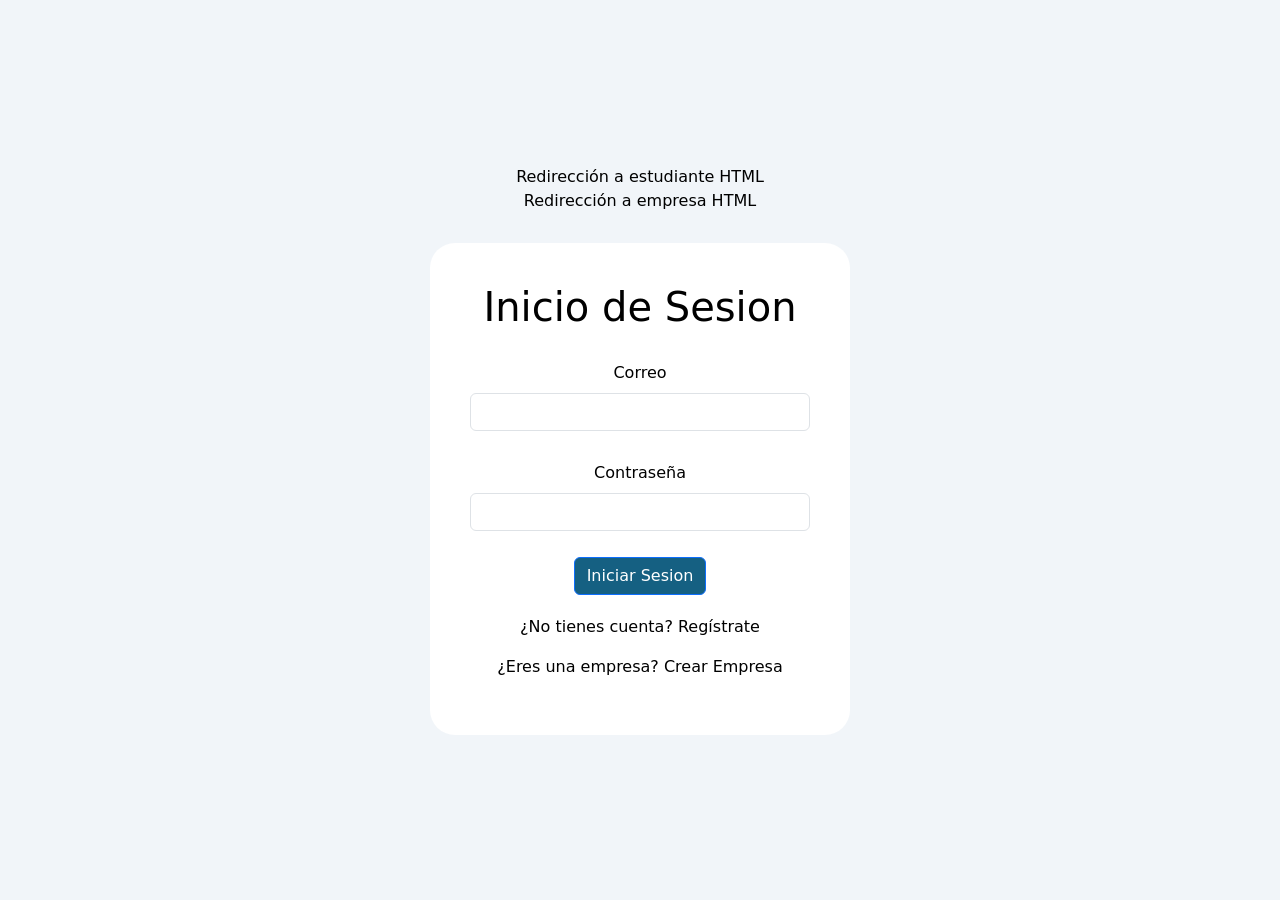
<file: Avance3/src/main/resources/static/index.html>
<!DOCTYPE html>
<html lang="en">

<head>
    <meta charset="UTF-8">
    <meta name="viewport" content="width=device-width, initial-scale=1.0">
    <title>Inicio de Sesion</title>
    <link href="https://cdn.jsdelivr.net/npm/bootstrap@5.3.8/dist/css/bootstrap.min.css" rel="stylesheet"
        integrity="sha384-sRIl4kxILFvY47J16cr9ZwB07vP4J8+LH7qKQnuqkuIAvNWLzeN8tE5YBujZqJLB" crossorigin="anonymous">
    <link rel="stylesheet" href="vista/inicio_sesion.css">
    <link rel="icon" href="img/logo_empleate.jpg">
</head>

<body>
    <a href="estudiante.html">Redirección a estudiante HTML</a>
    <a href="panelGeneralEmp.html">Redirección a empresa HTML</a>
    <div class="cuadro_inicio_sesion">
        <h1>Inicio de Sesion</h1>
        <form>
            <div class="mb-3">
                <label for="exampleInputEmail1" class="form-label">Correo</label>
                <input type="email" class="form-control" id="exampleInputEmail1" aria-describedby="emailHelp">
            </div>
            <div class="mb-3">
                <label for="exampleInputPassword1" class="form-label">Contraseña</label>
                <input type="password" class="form-control" id="exampleInputPassword1">
            </div>
            <button type="button" class="btn btn-primary" onclick="inicio_sesion()">Iniciar Sesion</button>
            <p class="error" id="error"></p>
            <p>¿No tienes cuenta? <a href="registro_estudiante.html">Regístrate</a></p>
            <p>¿Eres una empresa? <a href="registro_empresa.html">Crear Empresa</a></p>
        </form>
    </div>

    <script src="controlador/inicio_sesion.js"></script>
    <script src="https://cdn.jsdelivr.net/npm/bootstrap@5.3.8/dist/js/bootstrap.bundle.min.js"
        integrity="sha384-FKyoEForCGlyvwx9Hj09JcYn3nv7wiPVlz7YYwJrWVcXK/BmnVDxM+D2scQbITxI"
        crossorigin="anonymous"></script>
</body>

</html>
</file>
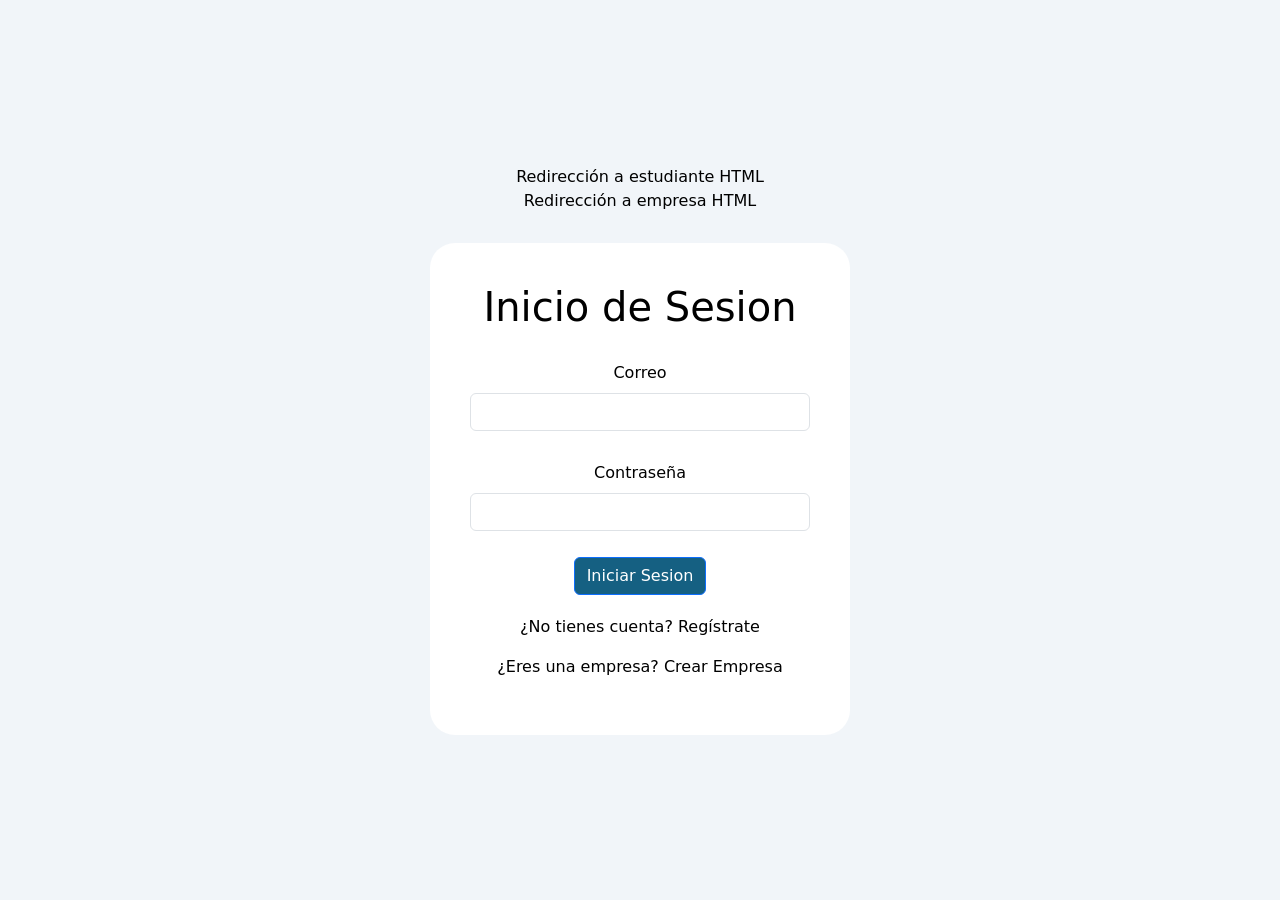
<file: Avance3/src/main/resources/static/buscar_trabajo.html>
<!DOCTYPE html>
<html lang="es">

<head>
    <meta charset="UTF-8">
    <meta name="viewport" content="width=device-width, initial-scale=1.0">
    <title>Buscar trabajo</title>
    <link href="https://cdn.jsdelivr.net/npm/bootstrap@5.3.8/dist/css/bootstrap.min.css" rel="stylesheet"
        integrity="sha384-sRIl4kxILFvY47J16cr9ZwB07vP4J8+LH7qKQnuqkuIAvNWLzeN8tE5YBujZqJLB" crossorigin="anonymous">
    <link rel="icon" href="img/logo_empleate.jpg">
    <link rel="stylesheet" href="vista/nav.css">
    <link rel="stylesheet" href="vista/buscar_trabajo.css">
</head>

<body>

    <nav class="navbar navbar-expand-lg bg-body-tertiary">
        <div class="container-fluid">
            <img class="logo_empleate" src="img/logo_empleate.jpg">
            <a class="navbar-brand">Empleate</a>
            <button class="navbar-toggler" type="button" data-bs-toggle="collapse"
                data-bs-target="#navbarSupportedContent" aria-controls="navbarSupportedContent" aria-expanded="false"
                aria-label="Toggle navigation">
                <span class="navbar-toggler-icon"></span>
            </button>
            <div class="collapse navbar-collapse" id="navbarSupportedContent">
                <ul class="navbar-nav me-auto mb-2 mb-lg-0">
                    <li class="nav-item">
                        <a class="nav-link active" aria-current="page" href="estudiante.html">Tu Pagina</a>
                    </li>
                    <li class="nav-item">
                        <a class="nav-link active" href="buscar_trabajo.html">Buscar Trabajo</a>
                    </li>
                    <li class="nav-item">
                        <a class="nav-link active" href="configurar_perfil.html">Configuración de perfil</a>
                    </li>
                    <li class="nav-item">
                        <a class="nav-link active" href="titulos_experiencia.html">Títulos y experiencia</a>
                    </li>
                    <li class="nav-item">
                        <a class="nav-link active" href="postulaciones.html">Mis postulaciones</a>
                    </li>
                </ul>
                <div class="d-flex gap-3">

                    <!-- Botón Notificación -->
                    <button type="button" class="btn btn-primary" data-bs-toggle="modal"
                        data-bs-target="#modalNotificaciones">
                        Notificación
                    </button>

                    <!-- Modal Notificación -->
                    <div class="modal fade" id="modalNotificaciones" tabindex="-1"
                        aria-labelledby="modalNotificacionesLabel" aria-hidden="true">
                        <div class="modal-dialog">
                            <div class="modal-content">
                                <div class="modal-header">
                                    <h1 class="modal-title fs-5" id="modalNotificacionesLabel">Notificaciones</h1>
                                    <button type="button" class="btn-close" data-bs-dismiss="modal"
                                        aria-label="Close"></button>
                                </div>
                                <div class="modal-body">
                                    <img class="noti_perfil" src="img/alerta_roja.png">
                                    <p class="noti_msg">Emergencia</p>
                                </div>
                                <div class="modal-body">
                                    <img class="noti_perfil" src="img/alerta_amarilla.jpg">
                                    <p class="noti_msg">Alerta</p>
                                </div>
                                <div class="modal-body">
                                    <img class="noti_perfil" src="img/alerta_verde.png">
                                    <p class="noti_msg">Pasaste de fase en tu postulación de panadero nuclear</p>
                                </div>
                                <div class="modal-footer">
                                    <button type="button" class="btn btn-secondary"
                                        data-bs-dismiss="modal">Close</button>
                                </div>
                            </div>
                        </div>
                    </div>

                    <!-- Botón Mensajes -->
                    <button type="button" class="btn btn-primary" data-bs-toggle="modal"
                        data-bs-target="#modalMensajes">
                        Mensajes
                    </button>

                    <!-- Modal Mensajes -->
                    <div class="modal fade" id="modalMensajes" tabindex="-1" aria-labelledby="modalMensajesLabel"
                        aria-hidden="true">
                        <div class="modal-dialog">
                            <div class="modal-content">
                                <div class="modal-header">
                                    <h1 class="modal-title fs-5" id="modalMensajesLabel">Mensajes</h1>
                                    <button type="button" class="btn-close" data-bs-dismiss="modal"
                                        aria-label="Close"></button>
                                </div>
                                <div class="modal-body">
                                    <img class="noti_perfil rounded-circle" src="img/notiper1.jpg">
                                    <p class="noti_msg">Pepito te envio una imagen</p>
                                </div>
                                <div class="modal-body">
                                    <img class="noti_perfil rounded-circle" src="img/notiper2.png">
                                    <p class="noti_msg">Mbappe te envio una imagen</p>
                                </div>
                                <div class="modal-body">
                                    <img class="noti_perfil rounded-circle" src="img/notiper3.png">
                                    <p class="noti_msg">Fufu te envio una imagen</p>
                                </div>
                                <div class="modal-footer">
                                    <button type="button" class="btn btn-secondary"
                                        data-bs-dismiss="modal">Close</button>
                                </div>
                            </div>
                        </div>
                    </div>

                    <!-- Botón Cerrar sesión -->
                    <button type="button" class="btn btn-outline-light" id="btnCerrarSesion">Cerrar sesión</button>

                </div>
            </div>
        </div>
    </nav>

    <div class="container-xl contenedor-busqueda">
        <div class="row g-4">

            <!-- Filtros -->
            <aside class="col-12 col-lg-3">
                <div class="tarjeta filtros">
                    <div class="d-flex justify-content-between align-items-center mb-3">
                        <h2 class="titulo-filtros mb-0">Filtros</h2>
                        <button type="button" class="btn btn-link btn-sm p-0" id="btnLimpiar">Limpiar</button>
                    </div>

                    <div class="mb-3">
                        <label for="filtroEmpresa" class="form-label">Empresa</label>
                        <select class="form-select" id="filtroEmpresa">
                            <option value="">Todas</option>
                        </select>
                    </div>

                    <div class="mb-3">
                        <label for="filtroEstado" class="form-label">Estado de la oferta</label>
                        <select class="form-select" id="filtroEstado">
                            <option value="">Todos</option>
                            <option value="Activa">Activa (recibe postulaciones)</option>
                            <option value="En Proceso">En Proceso</option>
                            <option value="Finalizada">Finalizada</option>
                        </select>
                    </div>

                    <div class="mb-3">
                        <label for="filtroFrecuencia" class="form-label">Frecuencia de pagos</label>
                        <select class="form-select" id="filtroFrecuencia">
                            <option value="">Todas</option>
                            <option value="Semanal">Semanal</option>
                            <option value="Quincenal">Quincenal</option>
                            <option value="Mensual">Mensual</option>
                        </select>
                    </div>

                    <div class="mb-3">
                        <label class="form-label">Sueldo (S/)</label>
                        <div class="row g-2">
                            <div class="col-6">
                                <input type="number" class="form-control" id="filtroSueldoMin" min="0" step="50"
                                    placeholder="Mínimo" aria-label="Sueldo mínimo">
                            </div>
                            <div class="col-6">
                                <input type="number" class="form-control" id="filtroSueldoMax" min="0" step="50"
                                    placeholder="Máximo" aria-label="Sueldo máximo">
                            </div>
                        </div>
                    </div>

                    <div class="mb-3">
                        <label for="filtroHoras" class="form-label">Horas semanales</label>
                        <select class="form-select" id="filtroHoras">
                            <option value="">Todas</option>
                            <option value="1-20">Hasta 20 horas</option>
                            <option value="21-30">De 21 a 30 horas</option>
                            <option value="31-40">De 31 a 40 horas</option>
                            <option value="41-168">Más de 40 horas</option>
                        </select>
                    </div>

                    <div class="mb-3">
                        <label for="filtroSeguro" class="form-label">Seguro de vida</label>
                        <select class="form-select" id="filtroSeguro">
                            <option value="">Indiferente</option>
                            <option value="Sí">Con seguro de vida</option>
                            <option value="No">Sin seguro de vida</option>
                        </select>
                    </div>

                    <div class="form-check mb-0">
                        <input class="form-check-input" type="checkbox" id="filtroBonos">
                        <label class="form-check-label" for="filtroBonos">Solo ofertas con bonos</label>
                    </div>
                </div>
            </aside>

            <!-- Resultados -->
            <main class="col-12 col-lg-9">

                <!-- Buscador por puesto -->
                <form class="tarjeta buscador" id="formBuscar" role="search">
                    <div class="input-group">
                        <input type="search" class="form-control" id="buscarPuesto"
                            placeholder="Buscar por puesto (ej: practicante, desarrollador...)"
                            aria-label="Buscar por puesto" autocomplete="off">
                        <button class="btn btn-primario" type="submit">Buscar</button>
                    </div>
                </form>

                <div class="d-flex justify-content-between align-items-center my-3 px-2">
                    <h1 class="titulo-resultados mb-0">Ofertas de trabajo</h1>
                    <span class="text-secondary" id="contador"></span>
                </div>

                <div id="mensaje" class="alert d-none" role="alert"></div>

                <!-- Se llena desde buscar_trabajo.js -->
                <div class="d-flex flex-column gap-3" id="listaOfertas">
                    <div class="tarjeta text-center text-secondary">Cargando ofertas...</div>
                </div>
            </main>

        </div>
    </div>

    <!-- Detalle de una oferta (se llena desde buscar_trabajo.js) -->
    <div class="modal fade" id="modalOferta" tabindex="-1" aria-labelledby="modalOfertaTitulo" aria-hidden="true">
        <div class="modal-dialog modal-dialog-centered modal-dialog-scrollable modal-lg">
            <div class="modal-content">
                <div class="modal-header encabezado-modal">
                    <div>
                        <h1 class="modal-title fs-5" id="modalOfertaTitulo"></h1>
                        <small id="modalOfertaEmpresa"></small>
                    </div>
                    <button type="button" class="btn-close btn-close-white" data-bs-dismiss="modal"
                        aria-label="Cerrar"></button>
                </div>
                <div class="modal-body" id="modalOfertaCuerpo"></div>
                <div class="modal-footer">
                    <button type="button" class="btn btn-secondary" data-bs-dismiss="modal">Cerrar</button>
                    <button type="button" class="btn btn-primario" id="btnPostularModal">Postular</button>
                </div>
            </div>
        </div>
    </div>

    <script src="https://cdn.jsdelivr.net/npm/bootstrap@5.3.8/dist/js/bootstrap.bundle.min.js"
        integrity="sha384-FKyoEForCGlyvwx9Hj09JcYn3nv7wiPVlz7YYwJrWVcXK/BmnVDxM+D2scQbITxI"
        crossorigin="anonymous"></script>
    <script src="controlador/buscar_trabajo.js"></script>
</body>

</html>
</file>
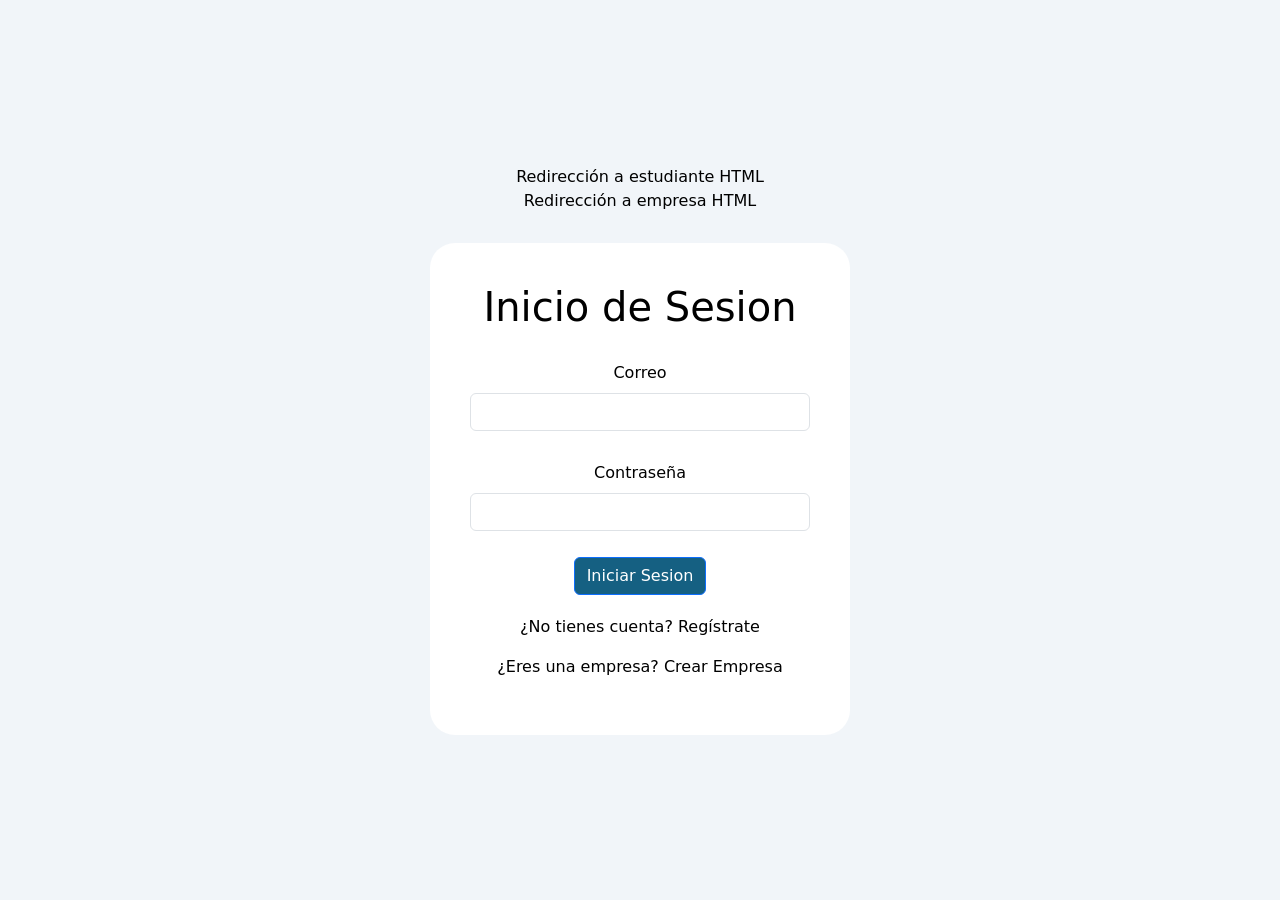
<file: Avance3/src/main/resources/static/configuracion.html>
<!DOCTYPE html>
<html lang="es">

<head>
    <meta charset="UTF-8">
    <meta name="viewport" content="width=device-width, initial-scale=1.0">
    <title>Configuración</title>
    <link href="https://cdn.jsdelivr.net/npm/bootstrap@5.3.8/dist/css/bootstrap.min.css" rel="stylesheet"
        integrity="sha384-sRIl4kxILFvY47J16cr9ZwB07vP4J8+LH7qKQnuqkuIAvNWLzeN8tE5YBujZqJLB" crossorigin="anonymous">
    <link href="vista/theme.css" rel="stylesheet">
</head>

<body class="d-flex flex-column vh-100">

    <header id="navbar-contenedor"></header>

    <div class="d-flex flex-nowrap flex-grow-1 overflow-hidden">

        <div id="sidebar-contenedor"></div>

        <main class="flex-grow-1 p-4 overflow-auto">

            <div class="card shadow-sm border-0 rounded-4 mx-auto" style="max-width: 700px;">
                <div class="card-body p-4">

                    <h4 class="fw-bold mb-4">Configuración de la Empresa</h4>

                    <div id="mensaje" class="alert d-none" role="alert"></div>

                    <form id="formConfiguracion" novalidate>

                        <h6 class="fw-bold mb-3 text-custom-primary">Datos de la empresa</h6>

                        <div class="mb-3">
                            <p class="mb-1 fw-bold">Nombre de la empresa</p>
                            <div class="input-group">
                                <input type="text" class="form-control campo-editable" id="nombreEmpresa"
                                    maxlength="150" disabled>
                                <button class="btn btn-outline-primary btn-toggle" type="button">Cambiar</button>
                            </div>
                        </div>

                        <div class="mb-3">
                            <p class="mb-1 fw-bold">Rubro / Industria</p>
                            <div class="input-group">
                                <input type="text" class="form-control campo-editable" id="rubro" maxlength="100"
                                    disabled>
                                <button class="btn btn-outline-primary btn-toggle" type="button">Cambiar</button>
                            </div>
                        </div>

                        <div class="mb-3">
                            <p class="mb-1 fw-bold">RUC</p>
                            <div class="input-group">
                                <input type="text" class="form-control campo-editable" id="ruc" maxlength="11"
                                    inputmode="numeric" disabled>
                                <button class="btn btn-outline-primary btn-toggle" type="button">Cambiar</button>
                            </div>
                        </div>

                        <hr class="my-4">
                        <h6 class="fw-bold mb-3 text-custom-primary">Contacto de la empresa</h6>

                        <div class="mb-3">
                            <p class="mb-1 fw-bold">Teléfono</p>
                            <div class="input-group">
                                <input type="tel" class="form-control campo-editable" id="telefono" maxlength="15"
                                    inputmode="numeric" disabled>
                                <button class="btn btn-outline-primary btn-toggle" type="button">Cambiar</button>
                            </div>
                        </div>

                        <div class="mb-3">
                            <p class="mb-1 fw-bold">Correo empresarial</p>
                            <div class="input-group">
                                <input type="email" class="form-control campo-editable" id="correoEmpresarial"
                                    maxlength="150" disabled>
                                <button class="btn btn-outline-primary btn-toggle" type="button">Cambiar</button>
                            </div>
                        </div>

                        <div class="mb-4">
                            <p class="mb-1 fw-bold">Redes sociales <span class="text-muted fw-normal">(opcional)</span></p>
                            <div class="input-group">
                                <input type="text" class="form-control campo-editable" id="redesSociales"
                                    maxlength="255" placeholder="Enlace o usuario de tus redes" disabled>
                                <button class="btn btn-outline-primary btn-toggle" type="button">Cambiar</button>
                            </div>
                        </div>

                        <button type="submit" class="btn btn-custom-primary w-100 py-2 fw-medium"
                            id="btnGuardar">Guardar cambios</button>
                    </form>

                </div>
            </div>
        </main>

    </div>

    <script src="https://cdn.jsdelivr.net/npm/bootstrap@5.3.8/dist/js/bootstrap.bundle.min.js"></script>
    <script src="controlador/app.js"></script>
    <script src="controlador/configuracion.js"></script>
</body>

</html>
</file>
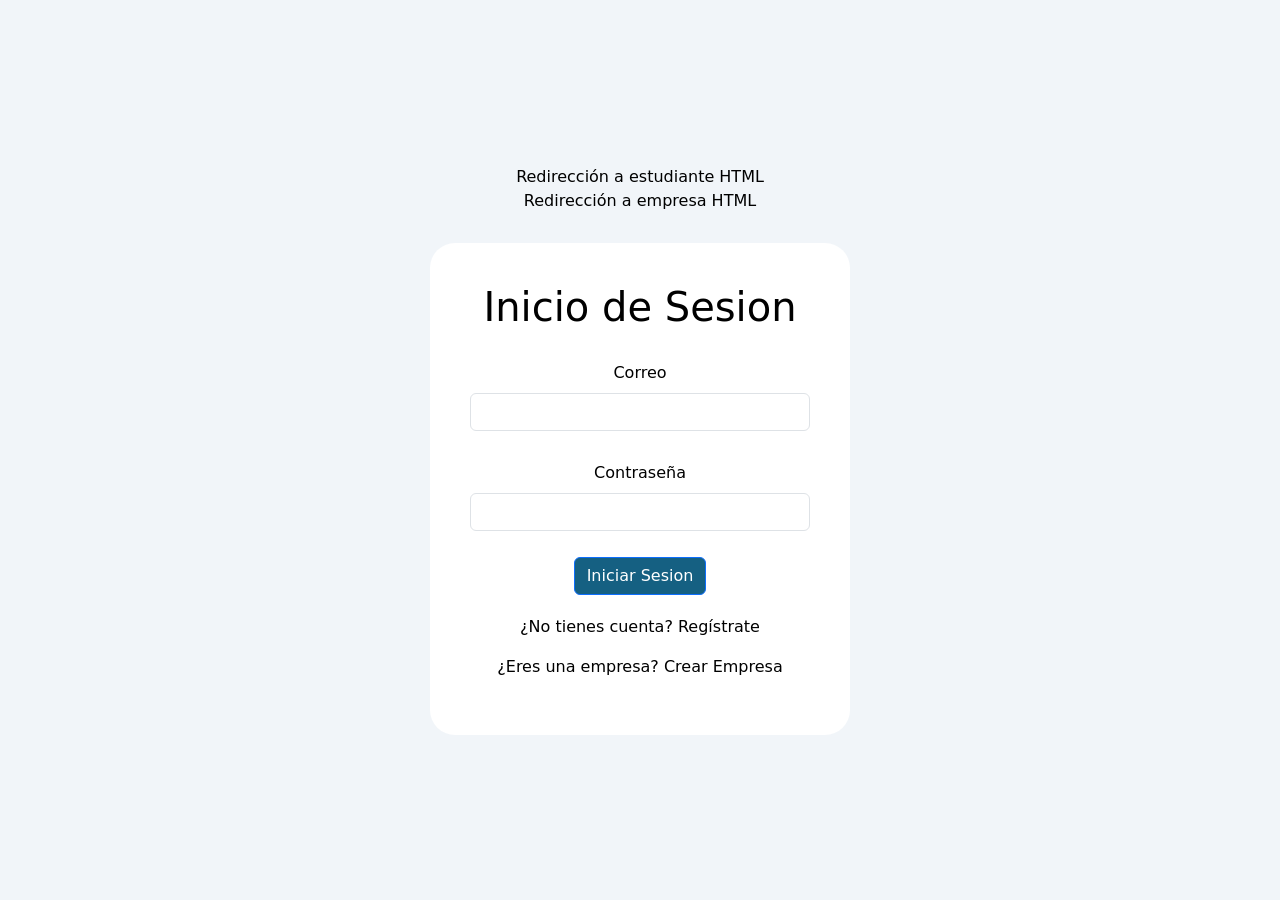
<file: Avance3/src/main/resources/static/configurar_perfil.html>
<!DOCTYPE html>
<html lang="en">

<head>
    <meta charset="UTF-8">
    <meta name="viewport" content="width=device-width, initial-scale=1.0">
    <title>Configurando perfil</title>
    <link href="https://cdn.jsdelivr.net/npm/bootstrap@5.3.8/dist/css/bootstrap.min.css" rel="stylesheet"
        integrity="sha384-sRIl4kxILFvY47J16cr9ZwB07vP4J8+LH7qKQnuqkuIAvNWLzeN8tE5YBujZqJLB" crossorigin="anonymous">
    <link rel="icon" href="img/logo_empleate.jpg">
    <link rel="stylesheet" href="vista/nav.css">
    <link rel="stylesheet" href="vista/configurar_perfil.css">
</head>

<body>

    <nav class="navbar navbar-expand-lg bg-body-tertiary">
        <div class="container-fluid">
            <img class="logo_empleate" src="img/logo_empleate.jpg">
            <a class="navbar-brand">Empleate</a>
            <button class="navbar-toggler" type="button" data-bs-toggle="collapse"
                data-bs-target="#navbarSupportedContent" aria-controls="navbarSupportedContent" aria-expanded="false"
                aria-label="Toggle navigation">
                <span class="navbar-toggler-icon"></span>
            </button>
            <div class="collapse navbar-collapse" id="navbarSupportedContent">
                <ul class="navbar-nav me-auto mb-2 mb-lg-0">
                    <li class="nav-item">
                        <a class="nav-link active" aria-current="page" href="estudiante.html">Tu Pagina</a>
                    </li>
                    <li class="nav-item">
                        <a class="nav-link active" href="buscar_trabajo.html">Buscar Trabajo</a>
                    </li>
                    <li class="nav-item">
                        <a class="nav-link active" href="configurar_perfil.html">Configuración de perfil</a>
                    </li>
                    <li class="nav-item">
                        <a class="nav-link active" href="titulos_experiencia.html">Títulos y experiencia</a>
                    </li>
                    <li class="nav-item">
                        <a class="nav-link active" href="postulaciones.html">Mis postulaciones</a>
                    </li>
                </ul>
                <div class="d-flex gap-3">

                    <!-- Botón Notificación -->
                    <button type="button" class="btn btn-primary" data-bs-toggle="modal"
                        data-bs-target="#modalNotificaciones">
                        Notificación
                    </button>

                    <!-- Modal Notificación -->
                    <div class="modal fade" id="modalNotificaciones" tabindex="-1"
                        aria-labelledby="modalNotificacionesLabel" aria-hidden="true">
                        <div class="modal-dialog">
                            <div class="modal-content">
                                <div class="modal-header">
                                    <h1 class="modal-title fs-5" id="modalNotificacionesLabel">Notificaciones</h1>
                                    <button type="button" class="btn-close" data-bs-dismiss="modal"
                                        aria-label="Close"></button>
                                </div>
                                <div class="modal-body">
                                    <img class="noti_perfil" src="img/alerta_roja.png">
                                    <p class="noti_msg">Emergencia</p>
                                </div>
                                <div class="modal-body">
                                    <img class="noti_perfil" src="img/alerta_amarilla.jpg">
                                    <p class="noti_msg">Alerta</p>
                                </div>
                                <div class="modal-body">
                                    <img class="noti_perfil" src="img/alerta_verde.png">
                                    <p class="noti_msg">Pasaste de fase en tu postulación de panadero nuclear</p>
                                </div>
                                <div class="modal-footer">
                                    <button type="button" class="btn btn-secondary"
                                        data-bs-dismiss="modal">Close</button>
                                </div>
                            </div>
                        </div>
                    </div>

                    <!-- Botón Mensajes -->
                    <button type="button" class="btn btn-primary" data-bs-toggle="modal"
                        data-bs-target="#modalMensajes">
                        Mensajes
                    </button>

                    <!-- Modal Mensajes -->
                    <div class="modal fade" id="modalMensajes" tabindex="-1" aria-labelledby="modalMensajesLabel"
                        aria-hidden="true">
                        <div class="modal-dialog">
                            <div class="modal-content">
                                <div class="modal-header">
                                    <h1 class="modal-title fs-5" id="modalMensajesLabel">Mensajes</h1>
                                    <button type="button" class="btn-close" data-bs-dismiss="modal"
                                        aria-label="Close"></button>
                                </div>
                                <div class="modal-body">
                                    <img class="noti_perfil rounded-circle" src="img/notiper1.jpg">
                                    <p class="noti_msg">Pepito te envio una imagen</p>
                                </div>
                                <div class="modal-body">
                                    <img class="noti_perfil rounded-circle" src="img/notiper2.png">
                                    <p class="noti_msg">Mbappe te envio una imagen</p>
                                </div>
                                <div class="modal-body">
                                    <img class="noti_perfil rounded-circle" src="img/notiper3.png">
                                    <p class="noti_msg">Fufu te envio una imagen</p>
                                </div>
                                <div class="modal-footer">
                                    <button type="button" class="btn btn-secondary"
                                        data-bs-dismiss="modal">Close</button>
                                </div>
                            </div>
                        </div>
                    </div>

                    <!-- Botón Cerrar sesión -->
                    <button type="button" class="btn btn-outline-light" id="btnCerrarSesion">Cerrar sesión</button>

                </div>
            </div>
        </div>
    </nav>

    <div class="cuadrado_base">

        <div class="contenedor">
            <div class="container mt-5" style="max-width: 600px;">
                <h4 class="mb-4">Configurador de Perfil</h4>

                <div id="mensaje" class="alert d-none" role="alert"></div>

                <div class="mb-3">
                    <p class="mb-1 fw-bold">Nombres</p>
                    <div class="input-group">
                        <input type="text" class="form-control campo-editable" id="nombreEstudiante" maxlength="100" disabled>
                        <button class="btn btn-outline-primary btn-toggle" type="button">Cambiar</button>
                    </div>
                </div>

                <div class="mb-3">
                    <p class="mb-1 fw-bold">Apellido paterno</p>
                    <div class="input-group">
                        <input type="text" class="form-control campo-editable" id="apellidoPEstudiante" maxlength="100" disabled>
                        <button class="btn btn-outline-primary btn-toggle" type="button">Cambiar</button>
                    </div>
                </div>

                <div class="mb-3">
                    <p class="mb-1 fw-bold">Apellido materno</p>
                    <div class="input-group">
                        <input type="text" class="form-control campo-editable" id="apellidoMEstudiante" maxlength="100" disabled>
                        <button class="btn btn-outline-primary btn-toggle" type="button">Cambiar</button>
                    </div>
                </div>

                <div class="mb-3">
                    <p class="mb-1 fw-bold">DNI</p>
                    <div class="input-group">
                        <input type="text" class="form-control campo-editable" id="dni" maxlength="8" inputmode="numeric" disabled>
                        <button class="btn btn-outline-primary btn-toggle" type="button">Cambiar</button>
                    </div>
                </div>

                <div class="mb-3">
                    <p class="mb-1 fw-bold">Correo electrónico</p>
                    <div class="input-group">
                        <input type="email" class="form-control campo-editable" id="correo" maxlength="150" disabled>
                        <button class="btn btn-outline-primary btn-toggle" type="button">Cambiar</button>
                    </div>
                </div>

                <div class="mb-3">
                    <p class="mb-1 fw-bold">Teléfono</p>
                    <div class="input-group">
                        <input type="tel" class="form-control campo-editable" id="telefono" maxlength="15" inputmode="numeric" disabled>
                        <button class="btn btn-outline-primary btn-toggle" type="button">Cambiar</button>
                    </div>
                </div>

                <div class="mb-3">
                    <p class="mb-1 fw-bold">Nivel educativo</p>
                    <div class="input-group">
                        <select class="form-select campo-editable" id="nivelEducativo" disabled>
                            <option>Secundaria completa</option>
                            <option>Técnico (en curso)</option>
                            <option>Técnico (egresado)</option>
                            <option>Universitario (en curso)</option>
                            <option>Universitario (egresado)</option>
                            <option>Bachiller</option>
                            <option>Titulado</option>
                        </select>
                        <button class="btn btn-outline-primary btn-toggle" type="button">Cambiar</button>
                    </div>
                </div>

                <div class="mb-3">
                    <p class="mb-1 fw-bold">Descripción / Sobre mí</p>
                    <div class="input-group">
                        <textarea class="form-control campo-editable" id="descripcion" rows="3" disabled></textarea>
                        <button class="btn btn-outline-primary btn-toggle" type="button">Cambiar</button>
                    </div>
                </div>

                <hr class="my-4">
                <div class="d-grid">
                    <a href="titulos_experiencia.html" class="btn btn-primary">Agregar títulos y experiencia laboral</a>
                </div>
            </div>
        </div>
    </div>
    <script src="controlador/configurar_perfil.js"></script>
    <script src="https://cdn.jsdelivr.net/npm/bootstrap@5.3.8/dist/js/bootstrap.bundle.min.js"
        integrity="sha384-FKyoEForCGlyvwx9Hj09JcYn3nv7wiPVlz7YYwJrWVcXK/BmnVDxM+D2scQbITxI"
        crossorigin="anonymous"></script>
</body>

</html>
</file>
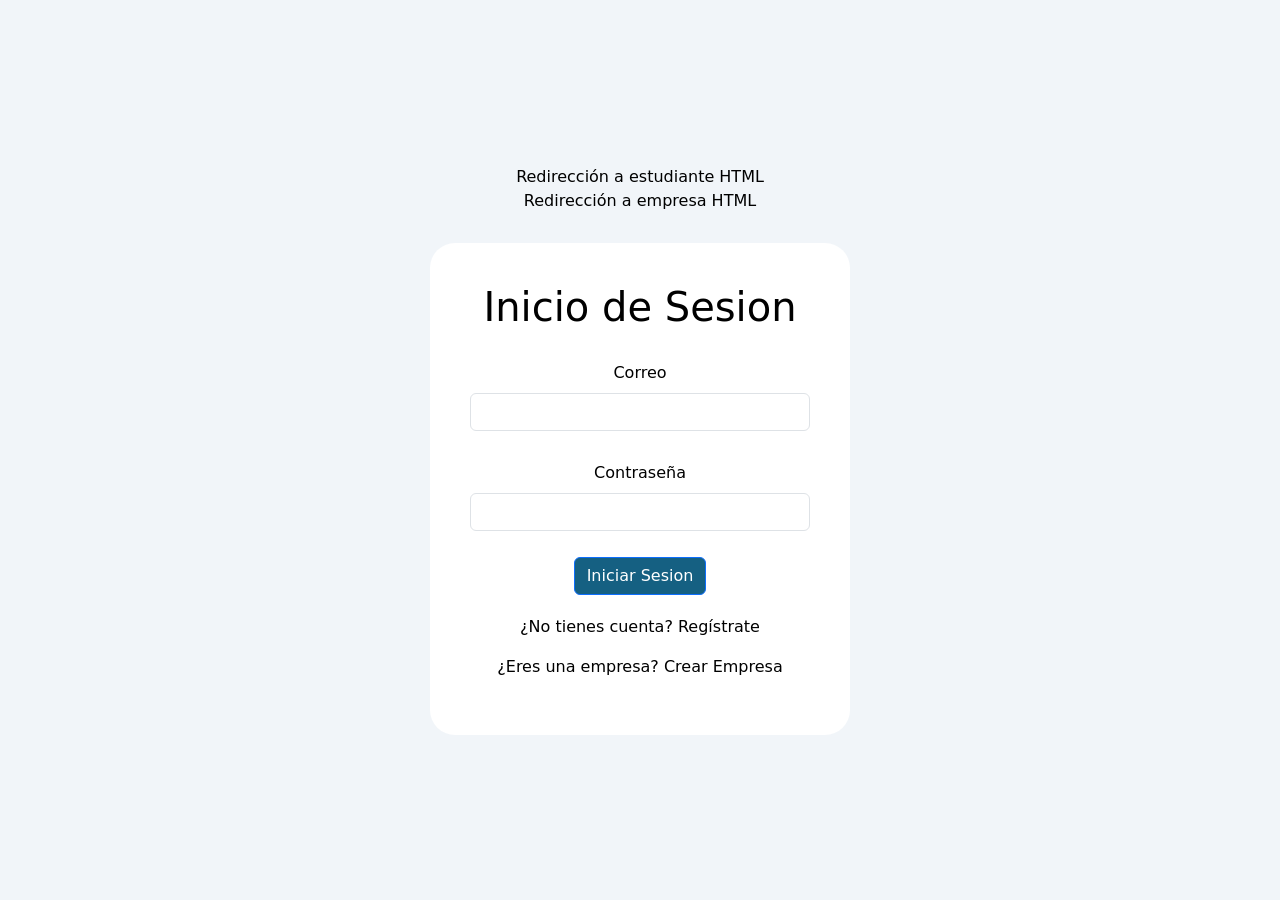
<file: Avance3/src/main/resources/static/crear_oferta.html>
<!DOCTYPE html>
<html lang="es">

<head>
    <meta charset="UTF-8">
    <meta name="viewport" content="width=device-width, initial-scale=1.0">
    <title>Crear oferta</title>
    <link href="https://cdn.jsdelivr.net/npm/bootstrap@5.3.8/dist/css/bootstrap.min.css" rel="stylesheet"
        integrity="sha384-sRIl4kxILFvY47J16cr9ZwB07vP4J8+LH7qKQnuqkuIAvNWLzeN8tE5YBujZqJLB" crossorigin="anonymous">
    <link href="vista/theme.css" rel="stylesheet">
</head>

<body class="d-flex flex-column vh-100">

    <!-- Menu de navegacion (se carga desde navbar.html) -->
    <header id="navbar-contenedor"></header>

    <div class="d-flex flex-nowrap flex-grow-1 overflow-hidden">

        <!-- Menu Lateral (se carga desde sidebar.html) -->
        <div id="sidebar-contenedor"></div>

        <!-- Area principal -->
        <main class="flex-grow-1 p-4 overflow-auto d-flex flex-column">

            <div id="mensaje" class="alert d-none" role="alert"></div>

            <form id="formOferta" class="container-fluid p-0 d-flex flex-column flex-grow-1" novalidate>
                <div class="row g-4 flex-grow-1">

                    <!-- Datos de la oferta -->
                    <div class="col-12 col-lg-8">
                        <div class="card border-0 shadow-sm rounded-4 h-100 overflow-hidden">

                            <div class="p-3 card-header-custom fw-medium">
                                Crear oferta
                            </div>

                            <div class="card-body p-4">

                                <div class="row g-4">

                                    <!-- Puesto -->
                                    <div class="col-12">
                                        <div class="p-4 border rounded shadow-sm bg-light h-100">
                                            <h5 class="fw-bold text-custom-primary mb-3">Información del puesto</h5>
                                            <label for="puesto" class="form-label">Puesto</label>
                                            <input type="text" class="form-control" id="puesto" maxlength="100"
                                                placeholder="Ej: Practicante de Desarrollo de Software" required>
                                        </div>
                                    </div>

                                    <!-- Remuneracion -->
                                    <div class="col-12 col-md-6">
                                        <div class="p-4 border rounded shadow-sm bg-light h-100">
                                            <h5 class="fw-bold text-custom-primary mb-3">Remuneración</h5>
                                            <div class="row g-3">
                                                <div class="col-12 col-sm-6">
                                                    <label for="sueldo" class="form-label">Sueldo (S/)</label>
                                                    <input type="number" class="form-control" id="sueldo" min="0.01"
                                                        max="99999999.99" step="0.01" required>
                                                </div>
                                                <div class="col-12 col-sm-6">
                                                    <label for="frecuenciaPagos" class="form-label">Frecuencia de
                                                        pagos</label>
                                                    <select class="form-select" id="frecuenciaPagos" required>
                                                        <option value="" selected disabled>Selecciona</option>
                                                        <option value="Semanal">Semanal</option>
                                                        <option value="Quincenal">Quincenal</option>
                                                        <option value="Mensual">Mensual</option>
                                                    </select>
                                                </div>
                                                <div class="col-12 col-sm-6">
                                                    <label for="bonos" class="form-label">Bonos (S/)</label>
                                                    <input type="number" class="form-control" id="bonos" min="0"
                                                        max="99999999.99" step="0.01" value="0">
                                                </div>
                                                <div class="col-12 col-sm-6">
                                                    <label for="horas" class="form-label">Horas semanales</label>
                                                    <input type="number" class="form-control" id="horas" min="1"
                                                        max="168" step="1" required>
                                                </div>
                                            </div>
                                        </div>
                                    </div>

                                    <!-- Beneficios -->
                                    <div class="col-12 col-md-6">
                                        <div class="p-4 border rounded shadow-sm bg-light h-100">
                                            <h5 class="fw-bold text-custom-primary mb-3">Beneficios</h5>
                                            <div class="row g-3">
                                                <div class="col-12 col-sm-6">
                                                    <label for="vacaciones" class="form-label">Vacaciones (días)</label>
                                                    <input type="number" class="form-control" id="vacaciones" min="0"
                                                        max="365" step="1" required>
                                                </div>
                                                <div class="col-12 col-sm-6">
                                                    <label for="seguroVida" class="form-label">Seguro de vida</label>
                                                    <select class="form-select" id="seguroVida" required>
                                                        <option value="" selected disabled>Selecciona</option>
                                                        <option value="Sí">Sí</option>
                                                        <option value="No">No</option>
                                                    </select>
                                                </div>
                                                <div class="col-12">
                                                    <label for="gratificaciones" class="form-label">Gratificaciones
                                                        <span class="text-muted">(opcional)</span></label>
                                                    <input type="text" class="form-control" id="gratificaciones"
                                                        maxlength="100" placeholder="Ej: Julio y diciembre">
                                                </div>
                                                <div class="col-12">
                                                    <label for="otros" class="form-label">Otros beneficios
                                                        <span class="text-muted">(opcional)</span></label>
                                                    <input type="text" class="form-control" id="otros" maxlength="255"
                                                        placeholder="Ej: Movilidad, almuerzo, capacitaciones">
                                                </div>
                                            </div>
                                        </div>
                                    </div>

                                    <!-- Vigencia -->
                                    <div class="col-12">
                                        <div class="p-4 border rounded shadow-sm bg-light h-100">
                                            <h5 class="fw-bold text-custom-primary mb-3">Vigencia de la oferta</h5>
                                            <div class="row g-3">
                                                <div class="col-12 col-sm-6">
                                                    <label for="fechaInicio" class="form-label">Fecha de inicio</label>
                                                    <input type="date" class="form-control" id="fechaInicio" required>
                                                </div>
                                                <div class="col-12 col-sm-6">
                                                    <label for="fechaFin" class="form-label">Fecha de fin</label>
                                                    <input type="date" class="form-control" id="fechaFin" required>
                                                </div>
                                            </div>
                                        </div>
                                    </div>

                                </div>

                                <div class="mt-4 d-flex justify-content-end">
                                    <button type="submit" class="btn btn-custom-primary rounded-3 px-5 py-2 fw-medium shadow-sm"
                                        id="btnCrearOferta">
                                        Crear oferta
                                    </button>
                                </div>

                            </div>
                        </div>
                    </div>

                    <!-- Requisitos (se llena desde crear_oferta.js) -->
                    <div class="col-12 col-lg-4">
                        <div class="card border-0 shadow-sm rounded-4 h-100 d-flex flex-column overflow-hidden">

                            <div class="p-3 card-header-custom fw-medium d-flex justify-content-between align-items-center">
                                <span>Requisitos</span>
                                <span class="badge bg-light text-dark" id="totalSeleccionados">0</span>
                            </div>

                            <div class="card-body p-4 overflow-auto">
                                <p class="text-secondary small">Selecciona los requisitos que deben cumplir los
                                    postulantes.</p>
                                <div class="d-flex flex-column gap-3" id="listaRequisitos">
                                    <span class="text-secondary">Cargando requisitos...</span>
                                </div>
                            </div>

                        </div>
                    </div>

                </div>
            </form>
        </main>

    </div>

    <script src="https://cdn.jsdelivr.net/npm/bootstrap@5.3.8/dist/js/bootstrap.bundle.min.js"></script>
    <script src="controlador/app.js"></script>
    <script src="controlador/crear_oferta.js"></script>
</body>

</html>
</file>
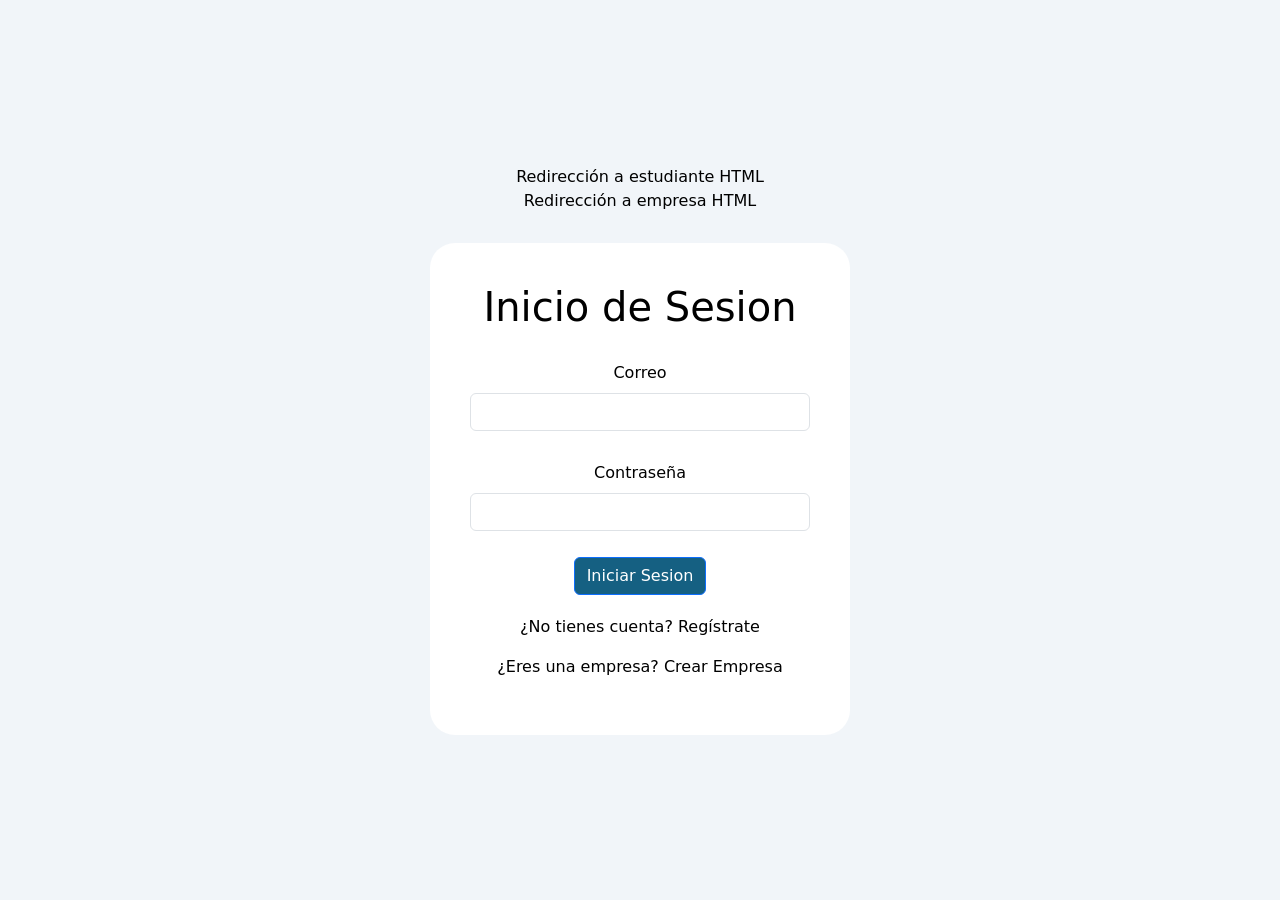
<file: Avance3/src/main/resources/static/estudiante.html>
<!DOCTYPE html>
<html lang="en">

<head>
    <meta charset="UTF-8">
    <meta name="viewport" content="width=device-width, initial-scale=1.0">
    <title>Pagina del Estudiante</title>
    <link href="https://cdn.jsdelivr.net/npm/bootstrap@5.3.8/dist/css/bootstrap.min.css" rel="stylesheet"
        integrity="sha384-sRIl4kxILFvY47J16cr9ZwB07vP4J8+LH7qKQnuqkuIAvNWLzeN8tE5YBujZqJLB" crossorigin="anonymous">
    <link rel="stylesheet" href="vista/estudiante_pagina.css">
    <link rel="icon" href="img/logo_empleate.jpg">
    <link rel="stylesheet" href="vista/nav.css">
</head>

<body>

    <nav class="navbar navbar-expand-lg bg-body-tertiary">
        <div class="container-fluid">
            <img class="logo_empleate" src="img/logo_empleate.jpg">
            <a class="navbar-brand">Empleate</a>
            <button class="navbar-toggler" type="button" data-bs-toggle="collapse"
                data-bs-target="#navbarSupportedContent" aria-controls="navbarSupportedContent" aria-expanded="false"
                aria-label="Toggle navigation">
                <span class="navbar-toggler-icon"></span>
            </button>
            <div class="collapse navbar-collapse" id="navbarSupportedContent">
                <ul class="navbar-nav me-auto mb-2 mb-lg-0">
                    <li class="nav-item">
                        <a class="nav-link active" aria-current="page" href="estudiante.html">Tu Pagina</a>
                    </li>
                    <li class="nav-item">
                        <a class="nav-link active" href="buscar_trabajo.html">Buscar Trabajo</a>
                    </li>
                    <li class="nav-item">
                        <a class="nav-link active" href="configurar_perfil.html">Configuración de perfil</a>
                    </li>
                    <li class="nav-item">
                        <a class="nav-link active" href="titulos_experiencia.html">Títulos y experiencia</a>
                    </li>
                    <li class="nav-item">
                        <a class="nav-link active" href="postulaciones.html">Mis postulaciones</a>
                    </li>
                </ul>
                <div class="d-flex gap-3">

                    <!-- Botón Notificación -->
                    <button type="button" class="btn btn-primary" data-bs-toggle="modal"
                        data-bs-target="#modalNotificaciones">
                        Notificación
                    </button>

                    <!-- Modal Notificación -->
                    <div class="modal fade" id="modalNotificaciones" tabindex="-1"
                        aria-labelledby="modalNotificacionesLabel" aria-hidden="true">
                        <div class="modal-dialog">
                            <div class="modal-content">
                                <div class="modal-header">
                                    <h1 class="modal-title fs-5" id="modalNotificacionesLabel">Notificaciones</h1>
                                    <button type="button" class="btn-close" data-bs-dismiss="modal"
                                        aria-label="Close"></button>
                                </div>
                                <div class="modal-body">
                                    <img class="noti_perfil" src="img/alerta_roja.png">
                                    <p class="noti_msg">Emergencia</p>
                                </div>
                                <div class="modal-body">
                                    <img class="noti_perfil" src="img/alerta_amarilla.jpg">
                                    <p class="noti_msg">Alerta</p>
                                </div>
                                <div class="modal-body">
                                    <img class="noti_perfil" src="img/alerta_verde.png">
                                    <p class="noti_msg">Pasaste de fase en tu postulación de panadero nuclear</p>
                                </div>
                                <div class="modal-footer">
                                    <button type="button" class="btn btn-secondary"
                                        data-bs-dismiss="modal">Close</button>
                                </div>
                            </div>
                        </div>
                    </div>

                    <!-- Botón Mensajes -->
                    <button type="button" class="btn btn-primary" data-bs-toggle="modal"
                        data-bs-target="#modalMensajes">
                        Mensajes
                    </button>

                    <!-- Modal Mensajes -->
                    <div class="modal fade" id="modalMensajes" tabindex="-1" aria-labelledby="modalMensajesLabel"
                        aria-hidden="true">
                        <div class="modal-dialog">
                            <div class="modal-content">
                                <div class="modal-header">
                                    <h1 class="modal-title fs-5" id="modalMensajesLabel">Mensajes</h1>
                                    <button type="button" class="btn-close" data-bs-dismiss="modal"
                                        aria-label="Close"></button>
                                </div>
                                <div class="modal-body">
                                    <img class="noti_perfil rounded-circle" src="img/notiper1.jpg">
                                    <p class="noti_msg">Pepito te envio una imagen</p>
                                </div>
                                <div class="modal-body">
                                    <img class="noti_perfil rounded-circle" src="img/notiper2.png">
                                    <p class="noti_msg">Mbappe te envio una imagen</p>
                                </div>
                                <div class="modal-body">
                                    <img class="noti_perfil rounded-circle" src="img/notiper3.png">
                                    <p class="noti_msg">Fufu te envio una imagen</p>
                                </div>
                                <div class="modal-footer">
                                    <button type="button" class="btn btn-secondary"
                                        data-bs-dismiss="modal">Close</button>
                                </div>
                            </div>
                        </div>
                    </div>

                    <!-- Botón Cerrar sesión -->
                    <button type="button" class="btn btn-outline-light" id="btnCerrarSesion">Cerrar sesión</button>

                </div>
            </div>
        </div>
    </nav>

    <div class="contenedor_perfil">
        <main class="row">
            <aside class="col-md-3">
                <img src="img/foto_perfil.png" class="rounded-circle foto-perfil" alt="foto_perfil">
                <h3 id="nombreCompleto">Cargando...</h3>
                <ul class="list-unstyled text-start mt-3">
                    <li><strong>Correo:</strong> <span id="correo"></span></li>
                    <li><strong>Teléfono:</strong> <span id="telefono"></span></li>
                    <li><strong>DNI:</strong> <span id="dni"></span></li>
                    <li><strong>Nivel educativo:</strong> <span id="nivelEducativo"></span></li>
                </ul>
            </aside>
            <article class="col-md-9">
                <h3>Descripción</h3>
                <p id="descripcion"></p>

                <section class="mb-4">
                    <h3>Títulos</h3>
                    <table class="table table-bordered">
                        <thead>
                            <tr class="table-primary">
                                <th>Entidad</th>
                                <th>Titulo</th>
                                <th>Descargable</th>
                            </tr>
                        </thead>
                        <tbody id="tablaTitulos">
                            <tr><td colspan="3" class="text-muted">Cargando...</td></tr>
                        </tbody>
                    </table>
                </section>

                <section class="mb-4">
                    <h3>Experiencia laboral</h3>
                    <table class="table table-bordered">
                        <thead>
                            <tr class="table-primary">
                                <th>Entidad</th>
                                <th>Puesto</th>
                                <th>Periodo</th>
                            </tr>
                        </thead>
                        <tbody id="tablaExperiencias">
                            <tr><td colspan="3" class="text-muted">Cargando...</td></tr>
                        </tbody>
                    </table>
                </section>

                <div>
                    <a href="titulos_experiencia.html" class="btn btn-primary">Agregar títulos y experiencia</a>
                </div>

            </article>
        </main>
    </div>
    <script src="controlador/estudiante.js"></script>
    <script src="https://cdn.jsdelivr.net/npm/bootstrap@5.3.8/dist/js/bootstrap.bundle.min.js"
        integrity="sha384-FKyoEForCGlyvwx9Hj09JcYn3nv7wiPVlz7YYwJrWVcXK/BmnVDxM+D2scQbITxI"
        crossorigin="anonymous"></script>
</body>

</html>
</file>
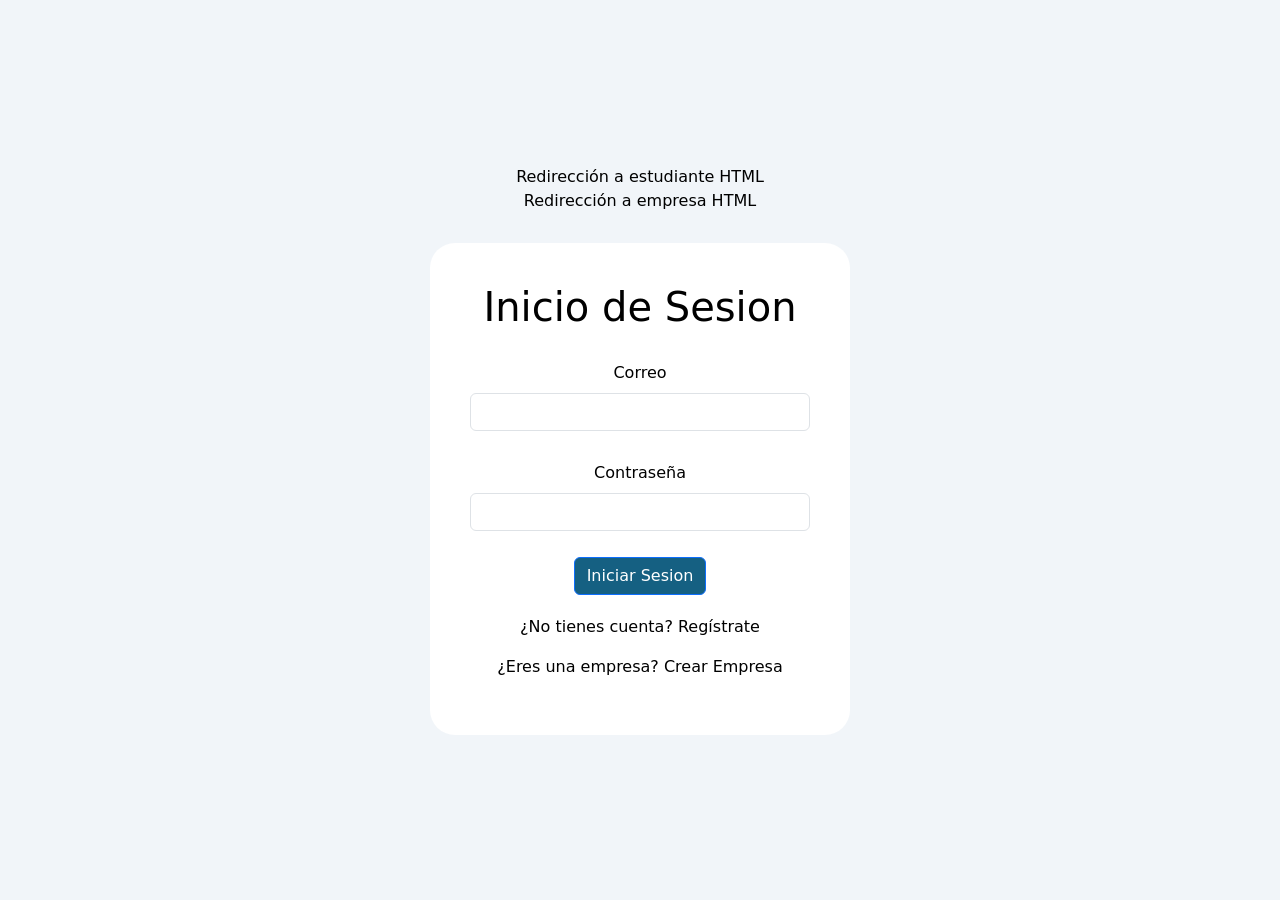
<file: Avance3/src/main/resources/static/mis-vacantes.html>
<!DOCTYPE html>
<html lang="es">

<head>
    <meta charset="UTF-8">
    <meta name="viewport" content="width=device-width, initial-scale=1.0">
    <title>Mis vacantes</title>
    <link href="https://cdn.jsdelivr.net/npm/bootstrap@5.3.8/dist/css/bootstrap.min.css" rel="stylesheet"
        integrity="sha384-sRIl4kxILFvY47J16cr9ZwB07vP4J8+LH7qKQnuqkuIAvNWLzeN8tE5YBujZqJLB" crossorigin="anonymous">
    <link href="vista/theme.css" rel="stylesheet">
</head>

<body class="d-flex flex-column vh-100">

    <!-- Menu de navegacion (se carga desde navbar.html) -->
    <header id="navbar-contenedor"></header>

    <div class="d-flex flex-nowrap flex-grow-1 overflow-hidden">

        <!-- Menu Lateral (se carga desde sidebar.html) -->
        <div id="sidebar-contenedor"></div>

        <!-- Area Principal -->
        <main class="flex-grow-1 p-4 overflow-auto">

            <!-- Encabezado de Vacantes -->
            <div class="d-flex justify-content-between align-items-center mb-4">
                <h4 class="fw-bold mb-0">Mis vacantes</h4>
                <a href="crear_oferta.html" class="btn btn-custom-primary shadow-sm rounded-2">Crear oferta</a>
            </div>

            <div id="mensaje" class="alert d-none" role="alert"></div>

            <!-- Tabla de vacantes -->
            <div class="card shadow-sm border-0 rounded-4 overflow-hidden">
                <div class="card-body p-0">
                    <div class="table-responsive">
                        <table class="table table-hover align-middle mb-0">
                            <thead>
                                <tr class="card-header-custom">
                                    <th>Puesto</th>
                                    <th>Sueldo</th>
                                    <th>Horas/semana</th>
                                    <th>Inicio</th>
                                    <th>Fin</th>
                                    <th>Estado</th>
                                    <th class="text-end">Acciones</th>
                                </tr>
                            </thead>

                            <!-- Se llena desde mis_vacantes.js -->
                            <tbody id="tablaVacantes">
                                <tr>
                                    <td colspan="7" class="text-center text-secondary py-4">Cargando vacantes...</td>
                                </tr>
                            </tbody>
                        </table>
                    </div>
                </div>
            </div>
        </main>

    </div>

    <!-- Modificar oferta (se llena desde mis_vacantes.js) -->
    <div class="modal fade" id="modalModificar" tabindex="-1" aria-labelledby="modalModificarTitulo" aria-hidden="true">
        <div class="modal-dialog modal-dialog-centered modal-dialog-scrollable modal-xl">
            <div class="modal-content">
                <div class="modal-header card-header-custom">
                    <h1 class="modal-title fs-5" id="modalModificarTitulo">Modificar oferta</h1>
                    <button type="button" class="btn-close btn-close-white" data-bs-dismiss="modal"
                        aria-label="Cerrar"></button>
                </div>

                <div class="modal-body">
                    <div id="mensajeModal" class="alert d-none" role="alert"></div>

                    <form id="formModificar" novalidate>
                        <div class="row g-4">

                            <div class="col-12 col-lg-8">
                                <div class="row g-3">

                                    <div class="col-12 col-md-8">
                                        <label for="puesto" class="form-label">Puesto</label>
                                        <input type="text" class="form-control" id="puesto" maxlength="100" required>
                                    </div>

                                    <!-- Solo el administrador cambia el estado, a mano -->
                                    <div class="col-12 col-md-4">
                                        <label for="estado" class="form-label">Estado</label>
                                        <select class="form-select" id="estado" required>
                                            <option value="Activa">Activa</option>
                                            <option value="En Proceso">En Proceso</option>
                                            <option value="Finalizada">Finalizada</option>
                                        </select>
                                    </div>
                                    <div class="col-12">
                                        <div class="form-text mt-0">Solo las ofertas en estado <strong>Activa</strong>
                                            reciben postulaciones. El estado cambia únicamente desde aquí.</div>
                                    </div>

                                    <div class="col-6 col-md-3">
                                        <label for="sueldo" class="form-label">Sueldo (S/)</label>
                                        <input type="number" class="form-control" id="sueldo" min="0.01"
                                            max="99999999.99" step="0.01" required>
                                    </div>
                                    <div class="col-6 col-md-3">
                                        <label for="frecuenciaPagos" class="form-label">Frecuencia de pagos</label>
                                        <select class="form-select" id="frecuenciaPagos" required>
                                            <option value="Semanal">Semanal</option>
                                            <option value="Quincenal">Quincenal</option>
                                            <option value="Mensual">Mensual</option>
                                        </select>
                                    </div>
                                    <div class="col-6 col-md-3">
                                        <label for="bonos" class="form-label">Bonos (S/)</label>
                                        <input type="number" class="form-control" id="bonos" min="0"
                                            max="99999999.99" step="0.01">
                                    </div>
                                    <div class="col-6 col-md-3">
                                        <label for="horas" class="form-label">Horas semanales</label>
                                        <input type="number" class="form-control" id="horas" min="1" max="168"
                                            step="1" required>
                                    </div>

                                    <div class="col-6 col-md-3">
                                        <label for="vacaciones" class="form-label">Vacaciones (días)</label>
                                        <input type="number" class="form-control" id="vacaciones" min="0" max="365"
                                            step="1" required>
                                    </div>
                                    <div class="col-6 col-md-3">
                                        <label for="seguroVida" class="form-label">Seguro de vida</label>
                                        <select class="form-select" id="seguroVida" required>
                                            <option value="Sí">Sí</option>
                                            <option value="No">No</option>
                                        </select>
                                    </div>
                                    <div class="col-12 col-md-6">
                                        <label for="gratificaciones" class="form-label">Gratificaciones <span
                                                class="text-muted">(opcional)</span></label>
                                        <input type="text" class="form-control" id="gratificaciones" maxlength="100">
                                    </div>

                                    <div class="col-12">
                                        <label for="otros" class="form-label">Otros beneficios <span
                                                class="text-muted">(opcional)</span></label>
                                        <input type="text" class="form-control" id="otros" maxlength="255">
                                    </div>

                                    <div class="col-12 col-md-6">
                                        <label for="fechaInicio" class="form-label">Fecha de inicio</label>
                                        <input type="date" class="form-control" id="fechaInicio" required>
                                    </div>
                                    <div class="col-12 col-md-6">
                                        <label for="fechaFin" class="form-label">Fecha de fin</label>
                                        <input type="date" class="form-control" id="fechaFin" required>
                                    </div>
                                </div>
                            </div>

                            <!-- Requisitos -->
                            <div class="col-12 col-lg-4">
                                <div class="d-flex justify-content-between align-items-center mb-2">
                                    <span class="form-label mb-0">Requisitos</span>
                                    <span class="badge bg-custom-primary" id="totalSeleccionados">0</span>
                                </div>
                                <div class="border rounded p-3 bg-light overflow-auto" style="max-height: 340px;">
                                    <div class="d-flex flex-column gap-2" id="listaRequisitos">
                                        <span class="text-secondary">Cargando requisitos...</span>
                                    </div>
                                </div>
                            </div>

                        </div>
                    </form>
                </div>

                <div class="modal-footer">
                    <button type="button" class="btn btn-secondary" data-bs-dismiss="modal">Cancelar</button>
                    <button type="submit" form="formModificar" class="btn btn-custom-primary"
                        id="btnGuardar">Guardar cambios</button>
                </div>
            </div>
        </div>
    </div>

    <script src="https://cdn.jsdelivr.net/npm/bootstrap@5.3.8/dist/js/bootstrap.bundle.min.js"></script>
    <script src="controlador/app.js"></script>
    <script src="controlador/mis_vacantes.js"></script>
</body>

</html>
</file>
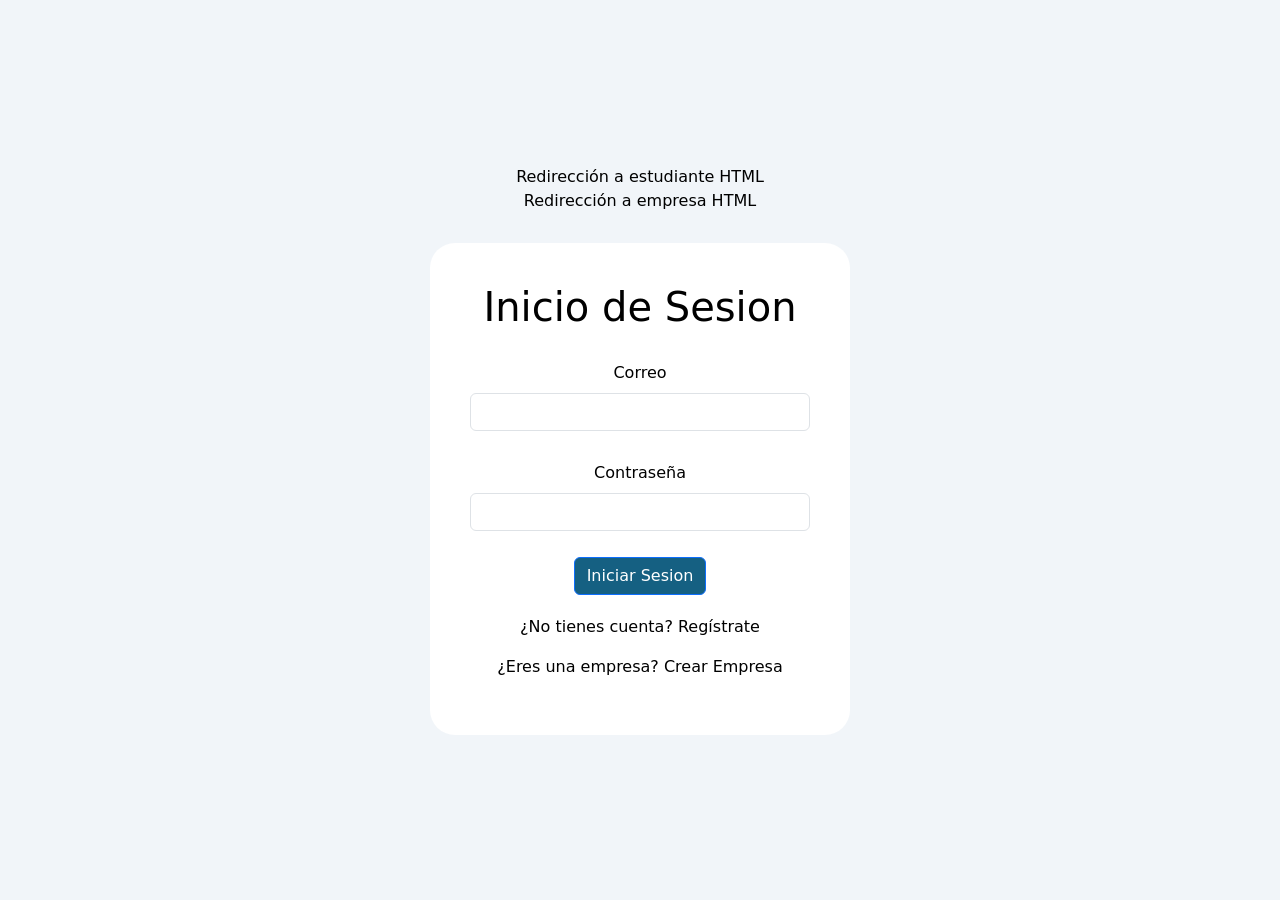
<file: Avance3/src/main/resources/static/perfil.html>
<!DOCTYPE html>
<html lang="es">

<head>
    <meta charset="UTF-8">
    <meta name="viewport" content="width=device-width, initial-scale=1.0">
    <title>Perfil</title>
    <link href="https://cdn.jsdelivr.net/npm/bootstrap@5.3.8/dist/css/bootstrap.min.css" rel="stylesheet"
        integrity="sha384-sRIl4kxILFvY47J16cr9ZwB07vP4J8+LH7qKQnuqkuIAvNWLzeN8tE5YBujZqJLB" crossorigin="anonymous">
    <link href="vista/theme.css" rel="stylesheet">
</head>

<body class="d-flex flex-column vh-100">

    <!-- Menu de navegacion (se carga desde navbar.html) -->
    <header id="navbar-contenedor"></header>

    <div class="d-flex flex-nowrap flex-grow-1 overflow-hidden">

        <!-- Menu Lateral (se carga desde sidebar.html) -->
        <div id="sidebar-contenedor"></div>

        <!-- Area principal -->
        <main class="flex-grow-1 p-4 overflow-auto d-flex flex-column">

            <div id="mensajeError" class="alert alert-danger d-none" role="alert"></div>

            <div class="container-fluid p-0 d-flex flex-column flex-grow-1">
                <div class="row g-4 flex-grow-1">

                    <!-- Perfil Empresa -->
                    <div class="col-12 col-lg-8">
                        <div class="card border-0 shadow-sm rounded-4 h-100 overflow-hidden">

                            <!-- Banner de perfil -->
                            <img src="img/Prueba.png" alt="" class="w-100 bg-custom-primary"
                                style="height: 220px; object-fit: cover;">

                            <div class="card-body px-4 pb-5">

                                <!-- Logo -->
                                <div style="margin-top: -100px; margin-bottom: 20px;">
                                    <img src="img/logo.png" alt="Logo de la empresa"
                                        class="rounded-circle shadow-sm bg-custom-primary"
                                        style="width: 160px; height: 160px; object-fit: cover; border: 6px solid rgb(var(--color-blanco));">
                                </div>

                                <!-- Nombre y rubro -->
                                <h4 class="fw-bold mb-1" id="empresaNombre">Cargando...</h4>
                                <p class="text-secondary mb-4" id="empresaRubro"></p>

                                <div class="row g-4">

                                    <!-- Datos de la empresa -->
                                    <div class="col-12 col-md-6">
                                        <div class="p-4 border rounded shadow-sm bg-light h-100">
                                            <h5 class="fw-bold text-custom-primary mb-3">Datos de la empresa</h5>
                                            <ul class="list-unstyled text-secondary mb-0" style="line-height: 2;">
                                                <li><strong>Nombre:</strong> <span id="datoNombre"></span></li>
                                                <li><strong>Rubro:</strong> <span id="datoRubro"></span></li>
                                                <li><strong>RUC:</strong> <span id="datoRuc"></span></li>
                                            </ul>
                                        </div>
                                    </div>

                                    <!-- Informacion de contacto -->
                                    <div class="col-12 col-md-6">
                                        <div class="p-4 border rounded shadow-sm bg-light h-100">
                                            <h5 class="fw-bold text-custom-primary mb-3">Información de contacto</h5>
                                            <ul class="list-unstyled text-secondary mb-0" style="line-height: 2;">
                                                <li><strong>Teléfono:</strong> <span id="datoTelefono"></span></li>
                                                <li><strong>Correo:</strong> <span id="datoCorreo"></span></li>
                                                <li><strong>Redes sociales:</strong> <span id="datoRedes"></span></li>
                                            </ul>
                                        </div>
                                    </div>

                                </div>
                            </div>
                        </div>
                    </div>

                    <!-- Usuarios de la empresa -->
                    <div class="col-12 col-lg-4">
                        <div class="card border-0 shadow-sm rounded-4 h-100 d-flex flex-column overflow-hidden">

                            <div class="p-3 card-header-custom fw-medium d-flex justify-content-between align-items-center">
                                <span>Usuarios de la empresa</span>
                                <span class="badge bg-light text-dark" id="totalUsuarios">0</span>
                            </div>

                            <!-- Se llena desde perfil.js -->
                            <div class="card-body d-flex flex-column gap-4 p-4 overflow-auto" id="listaUsuarios"></div>

                        </div>
                    </div>

                </div>
            </div>
        </main>

    </div>

    <script src="https://cdn.jsdelivr.net/npm/bootstrap@5.3.8/dist/js/bootstrap.bundle.min.js"></script>
    <script src="controlador/app.js"></script>
    <script src="controlador/perfil.js"></script>
</body>

</html>
</file>
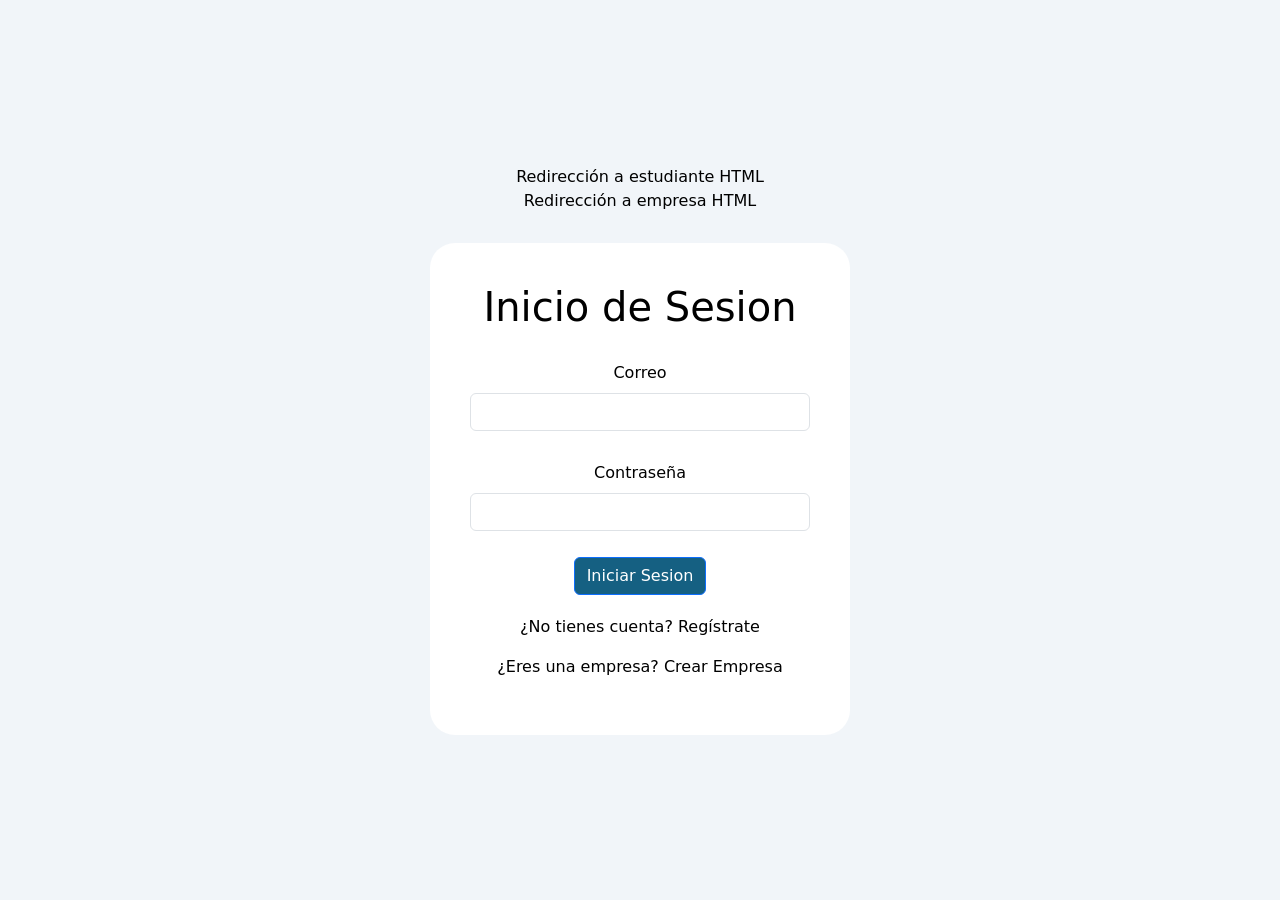
<file: Avance3/src/main/resources/static/postulaciones.html>
<!DOCTYPE html>
<html lang="es">

<head>
    <meta charset="UTF-8">
    <meta name="viewport" content="width=device-width, initial-scale=1.0">
    <title>Mis postulaciones</title>
    <link href="https://cdn.jsdelivr.net/npm/bootstrap@5.3.8/dist/css/bootstrap.min.css" rel="stylesheet"
        integrity="sha384-sRIl4kxILFvY47J16cr9ZwB07vP4J8+LH7qKQnuqkuIAvNWLzeN8tE5YBujZqJLB" crossorigin="anonymous">
    <link rel="icon" href="img/logo_empleate.jpg">
    <link rel="stylesheet" href="vista/nav.css">
    <link rel="stylesheet" href="vista/postulaciones.css">
</head>

<body>

    <nav class="navbar navbar-expand-lg bg-body-tertiary">
        <div class="container-fluid">
            <img class="logo_empleate" src="img/logo_empleate.jpg">
            <a class="navbar-brand">Empleate</a>
            <button class="navbar-toggler" type="button" data-bs-toggle="collapse"
                data-bs-target="#navbarSupportedContent" aria-controls="navbarSupportedContent" aria-expanded="false"
                aria-label="Toggle navigation">
                <span class="navbar-toggler-icon"></span>
            </button>
            <div class="collapse navbar-collapse" id="navbarSupportedContent">
                <ul class="navbar-nav me-auto mb-2 mb-lg-0">
                    <li class="nav-item">
                        <a class="nav-link active" aria-current="page" href="estudiante.html">Tu Pagina</a>
                    </li>
                    <li class="nav-item">
                        <a class="nav-link active" href="buscar_trabajo.html">Buscar Trabajo</a>
                    </li>
                    <li class="nav-item">
                        <a class="nav-link active" href="configurar_perfil.html">Configuración de perfil</a>
                    </li>
                    <li class="nav-item">
                        <a class="nav-link active" href="titulos_experiencia.html">Títulos y experiencia</a>
                    </li>
                    <li class="nav-item">
                        <a class="nav-link active" href="postulaciones.html">Mis postulaciones</a>
                    </li>
                </ul>
                <div class="d-flex gap-3">

                    <!-- Botón Notificación -->
                    <button type="button" class="btn btn-primary" data-bs-toggle="modal"
                        data-bs-target="#modalNotificaciones">
                        Notificación
                    </button>

                    <!-- Modal Notificación -->
                    <div class="modal fade" id="modalNotificaciones" tabindex="-1"
                        aria-labelledby="modalNotificacionesLabel" aria-hidden="true">
                        <div class="modal-dialog">
                            <div class="modal-content">
                                <div class="modal-header">
                                    <h1 class="modal-title fs-5" id="modalNotificacionesLabel">Notificaciones</h1>
                                    <button type="button" class="btn-close" data-bs-dismiss="modal"
                                        aria-label="Close"></button>
                                </div>
                                <div class="modal-body">
                                    <img class="noti_perfil" src="img/alerta_roja.png">
                                    <p class="noti_msg">Emergencia</p>
                                </div>
                                <div class="modal-body">
                                    <img class="noti_perfil" src="img/alerta_amarilla.jpg">
                                    <p class="noti_msg">Alerta</p>
                                </div>
                                <div class="modal-body">
                                    <img class="noti_perfil" src="img/alerta_verde.png">
                                    <p class="noti_msg">Pasaste de fase en tu postulación de panadero nuclear</p>
                                </div>
                                <div class="modal-footer">
                                    <button type="button" class="btn btn-secondary"
                                        data-bs-dismiss="modal">Close</button>
                                </div>
                            </div>
                        </div>
                    </div>

                    <!-- Botón Mensajes -->
                    <button type="button" class="btn btn-primary" data-bs-toggle="modal"
                        data-bs-target="#modalMensajes">
                        Mensajes
                    </button>

                    <!-- Modal Mensajes -->
                    <div class="modal fade" id="modalMensajes" tabindex="-1" aria-labelledby="modalMensajesLabel"
                        aria-hidden="true">
                        <div class="modal-dialog">
                            <div class="modal-content">
                                <div class="modal-header">
                                    <h1 class="modal-title fs-5" id="modalMensajesLabel">Mensajes</h1>
                                    <button type="button" class="btn-close" data-bs-dismiss="modal"
                                        aria-label="Close"></button>
                                </div>
                                <div class="modal-body">
                                    <img class="noti_perfil rounded-circle" src="img/notiper1.jpg">
                                    <p class="noti_msg">Pepito te envio una imagen</p>
                                </div>
                                <div class="modal-body">
                                    <img class="noti_perfil rounded-circle" src="img/notiper2.png">
                                    <p class="noti_msg">Mbappe te envio una imagen</p>
                                </div>
                                <div class="modal-body">
                                    <img class="noti_perfil rounded-circle" src="img/notiper3.png">
                                    <p class="noti_msg">Fufu te envio una imagen</p>
                                </div>
                                <div class="modal-footer">
                                    <button type="button" class="btn btn-secondary"
                                        data-bs-dismiss="modal">Close</button>
                                </div>
                            </div>
                        </div>
                    </div>

                    <!-- Botón Cerrar sesión -->
                    <button type="button" class="btn btn-outline-light" id="btnCerrarSesion">Cerrar sesión</button>

                </div>
            </div>
        </div>
    </nav>

    <main class="container-xl contenedor-postulaciones">

        <h1 class="titulo-pagina">Historial de postulaciones</h1>

        <!-- Resumen por estado (se llena desde postulaciones.js) -->
        <div class="row g-3 mb-4">
            <div class="col-6 col-md-3">
                <div class="tarjeta resumen">
                    <span class="resumen-numero" id="totalTodas">0</span>
                    <span class="resumen-texto">Total</span>
                </div>
            </div>
            <div class="col-6 col-md-3">
                <div class="tarjeta resumen">
                    <span class="resumen-numero texto-activa" id="totalActivas">0</span>
                    <span class="resumen-texto">Activas</span>
                </div>
            </div>
            <div class="col-6 col-md-3">
                <div class="tarjeta resumen">
                    <span class="resumen-numero texto-aceptado" id="totalAceptadas">0</span>
                    <span class="resumen-texto">Aceptadas</span>
                </div>
            </div>
            <div class="col-6 col-md-3">
                <div class="tarjeta resumen">
                    <span class="resumen-numero texto-rechazado" id="totalRechazadas">0</span>
                    <span class="resumen-texto">Rechazadas</span>
                </div>
            </div>
        </div>

        <div id="mensaje" class="alert alert-danger d-none" role="alert"></div>

        <!-- Se llena desde postulaciones.js -->
        <div class="d-flex flex-column gap-3" id="listaPostulaciones">
            <div class="tarjeta text-center text-secondary">Cargando postulaciones...</div>
        </div>

    </main>

    <script src="https://cdn.jsdelivr.net/npm/bootstrap@5.3.8/dist/js/bootstrap.bundle.min.js"
        integrity="sha384-FKyoEForCGlyvwx9Hj09JcYn3nv7wiPVlz7YYwJrWVcXK/BmnVDxM+D2scQbITxI"
        crossorigin="anonymous"></script>
    <script src="controlador/postulaciones.js"></script>
</body>

</html>
</file>
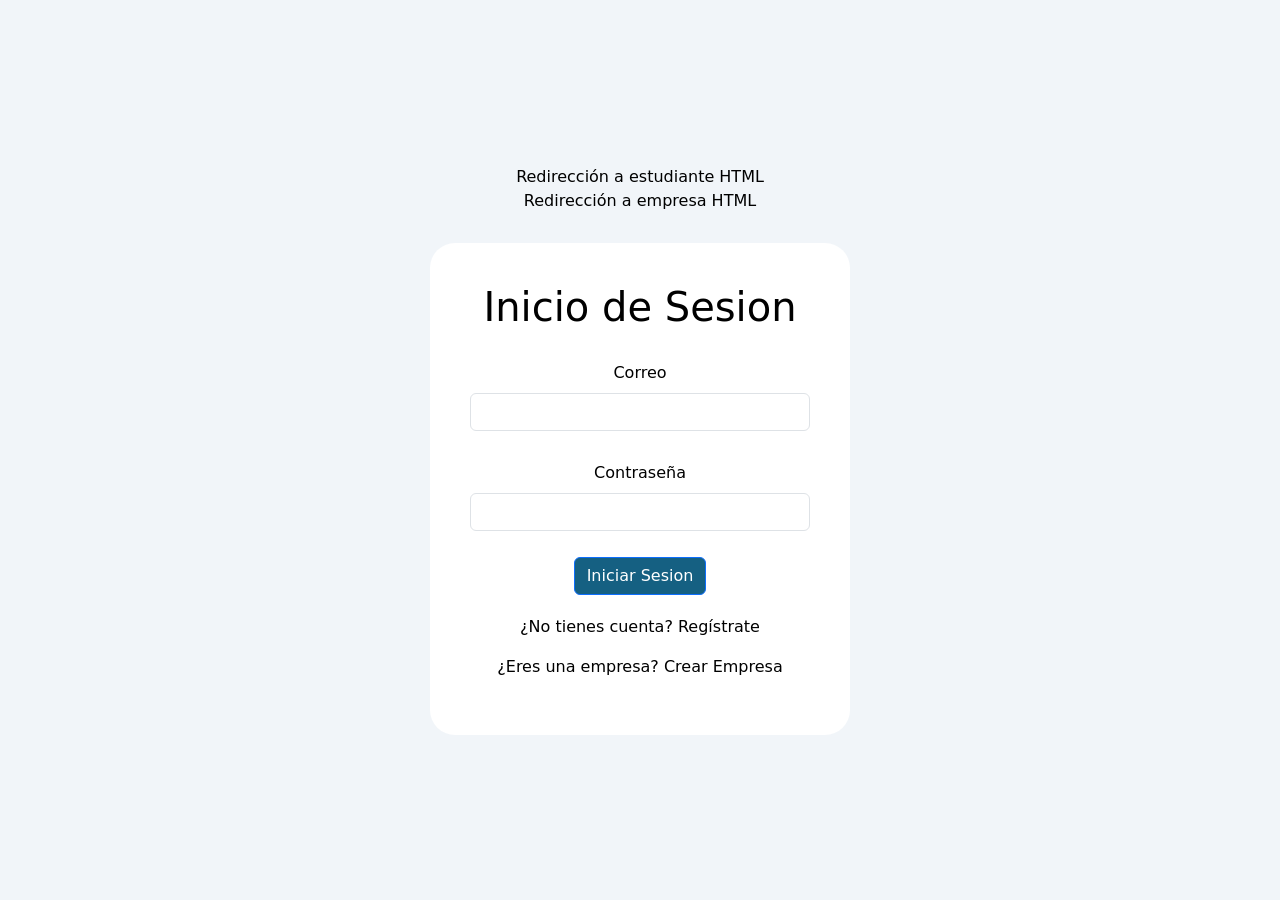
<file: Avance3/src/main/resources/static/postulantes.html>
<!DOCTYPE html>
<html lang="es">

<head>
    <meta charset="UTF-8">
    <meta name="viewport" content="width=device-width, initial-scale=1.0">
    <title>Postulantes</title>
    <link href="https://cdn.jsdelivr.net/npm/bootstrap@5.3.8/dist/css/bootstrap.min.css" rel="stylesheet"
        integrity="sha384-sRIl4kxILFvY47J16cr9ZwB07vP4J8+LH7qKQnuqkuIAvNWLzeN8tE5YBujZqJLB" crossorigin="anonymous">
    <link href="vista/theme.css" rel="stylesheet">
</head>

<body class="d-flex flex-column vh-100">

    <!-- Menu de navegacion (se carga desde navbar.html) -->
    <header id="navbar-contenedor"></header>

    <div class="d-flex flex-nowrap flex-grow-1 overflow-hidden">

        <!-- Menu Lateral (se carga desde sidebar.html) -->
        <div id="sidebar-contenedor"></div>

        <!-- Area Principal -->
        <main class="flex-grow-1 p-4 overflow-auto">

            <a href="mis-vacantes.html" class="text-decoration-none text-custom-primary">&larr; Volver a mis vacantes</a>

            <!-- Encabezado -->
            <div class="d-flex flex-wrap justify-content-between align-items-center gap-2 my-3">
                <div class="d-flex align-items-center gap-2">
                    <h4 class="fw-bold mb-0" id="titulo">Postulantes</h4>
                    <span class="badge d-none" id="estadoOferta"></span>
                </div>
                <div class="d-flex flex-wrap gap-2" id="resumen"></div>
            </div>

            <div id="mensaje" class="alert d-none" role="alert"></div>

            <!-- Tabla de postulantes -->
            <div class="card shadow-sm border-0 rounded-4 overflow-hidden">
                <div class="card-body p-0">
                    <div class="table-responsive">
                        <table class="table table-hover align-middle mb-0">
                            <thead>
                                <tr class="card-header-custom">
                                    <th>Postulante</th>
                                    <th>Correo</th>
                                    <th>Nivel educativo</th>
                                    <th>Postuló el</th>
                                    <th>Estado</th>
                                    <th class="text-end">Acciones</th>
                                </tr>
                            </thead>

                            <!-- Se llena desde postulantes.js -->
                            <tbody id="tablaPostulantes">
                                <tr>
                                    <td colspan="6" class="text-center text-secondary py-4">Cargando postulantes...</td>
                                </tr>
                            </tbody>
                        </table>
                    </div>
                </div>
            </div>
        </main>

    </div>

    <!-- Información del postulante -->
    <div class="modal fade" id="modalInfo" tabindex="-1" aria-labelledby="modalInfoTitulo" aria-hidden="true">
        <div class="modal-dialog modal-dialog-centered modal-dialog-scrollable modal-lg">
            <div class="modal-content">
                <div class="modal-header card-header-custom">
                    <h1 class="modal-title fs-5" id="modalInfoTitulo">Información del postulante</h1>
                    <button type="button" class="btn-close btn-close-white" data-bs-dismiss="modal"
                        aria-label="Cerrar"></button>
                </div>
                <div class="modal-body" id="modalInfoCuerpo"></div>
                <div class="modal-footer">
                    <button type="button" class="btn btn-secondary me-auto" data-bs-dismiss="modal">Cerrar</button>
                    <button type="button" class="btn btn-danger d-none" id="btnRechazarInfo">Rechazar</button>
                    <button type="button" class="btn btn-success d-none" id="btnAceptarInfo">Aceptar</button>
                </div>
            </div>
        </div>
    </div>

    <!-- Confirmar el cambio de estado (no se puede deshacer) -->
    <div class="modal fade" id="modalConfirmar" tabindex="-1" aria-labelledby="modalConfirmarTitulo" aria-hidden="true">
        <div class="modal-dialog modal-dialog-centered">
            <div class="modal-content">
                <div class="modal-header">
                    <h1 class="modal-title fs-5" id="modalConfirmarTitulo">Confirmar decisión</h1>
                    <button type="button" class="btn-close" data-bs-dismiss="modal" aria-label="Cerrar"></button>
                </div>
                <div class="modal-body">
                    <p class="mb-2" id="confirmarTexto"></p>
                    <p class="text-danger small mb-0">Una vez aceptada o rechazada, la postulación ya no se podrá
                        cambiar.</p>
                </div>
                <div class="modal-footer">
                    <button type="button" class="btn btn-secondary" data-bs-dismiss="modal">Cancelar</button>
                    <button type="button" class="btn" id="btnConfirmar">Confirmar</button>
                </div>
            </div>
        </div>
    </div>

    <script src="https://cdn.jsdelivr.net/npm/bootstrap@5.3.8/dist/js/bootstrap.bundle.min.js"></script>
    <script src="controlador/app.js"></script>
    <script src="controlador/postulantes.js"></script>
</body>

</html>
</file>
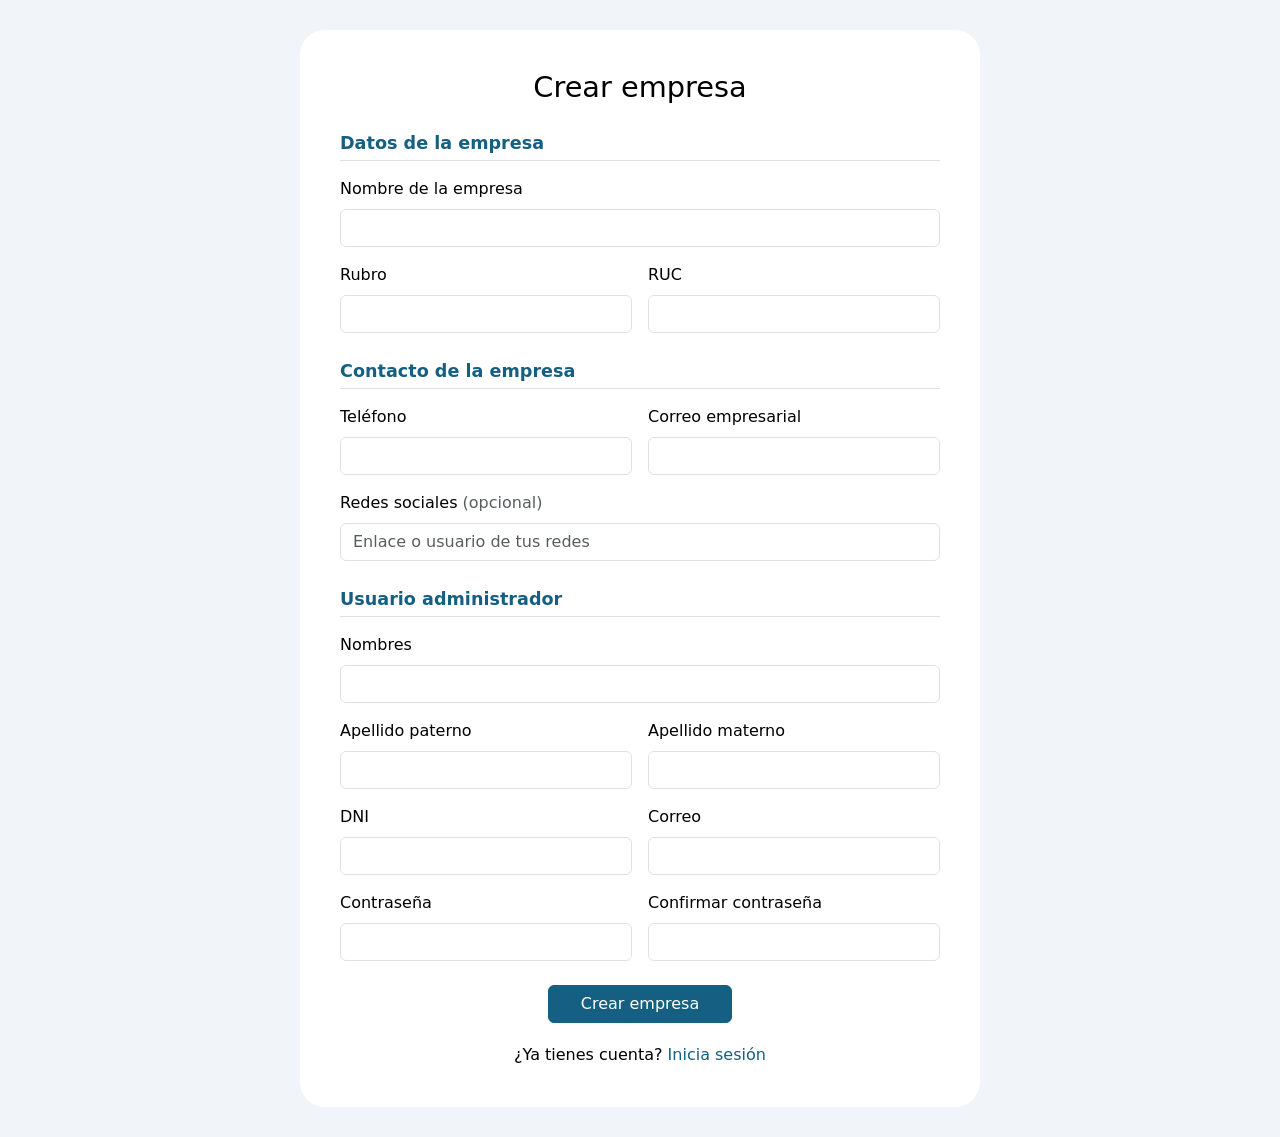
<file: Avance3/src/main/resources/static/registro_empresa.html>
<!DOCTYPE html>
<html lang="es">

<head>
    <meta charset="UTF-8">
    <meta name="viewport" content="width=device-width, initial-scale=1.0">
    <title>Crear empresa</title>
    <link href="https://cdn.jsdelivr.net/npm/bootstrap@5.3.8/dist/css/bootstrap.min.css" rel="stylesheet"
        integrity="sha384-sRIl4kxILFvY47J16cr9ZwB07vP4J8+LH7qKQnuqkuIAvNWLzeN8tE5YBujZqJLB" crossorigin="anonymous">
    <link rel="stylesheet" href="vista/registro_empresa.css">
    <link rel="icon" href="img/logo_empleate.jpg">
</head>

<body>
    <div class="cuadro_registro">
        <h1 class="text-center">Crear empresa</h1>

        <form id="formRegistroEmpresa" novalidate>

            <h2 class="titulo-seccion">Datos de la empresa</h2>
            <div class="row g-3">
                <div class="col-12">
                    <label for="nombreEmpresa" class="form-label">Nombre de la empresa</label>
                    <input type="text" class="form-control" id="nombreEmpresa" maxlength="150" required>
                </div>
                <div class="col-md-6">
                    <label for="rubro" class="form-label">Rubro</label>
                    <input type="text" class="form-control" id="rubro" maxlength="100" required>
                </div>
                <div class="col-md-6">
                    <label for="ruc" class="form-label">RUC</label>
                    <input type="text" class="form-control" id="ruc" maxlength="11" inputmode="numeric"
                        pattern="\d{11}" required>
                </div>
            </div>

            <h2 class="titulo-seccion">Contacto de la empresa</h2>
            <div class="row g-3">
                <div class="col-md-6">
                    <label for="telefono" class="form-label">Teléfono</label>
                    <input type="tel" class="form-control" id="telefono" maxlength="15" inputmode="numeric"
                        pattern="\d{7,15}" required>
                </div>
                <div class="col-md-6">
                    <label for="correoEmpresarial" class="form-label">Correo empresarial</label>
                    <input type="email" class="form-control" id="correoEmpresarial" maxlength="150" required>
                </div>
                <div class="col-12">
                    <label for="redesSociales" class="form-label">Redes sociales <span
                            class="text-muted">(opcional)</span></label>
                    <input type="text" class="form-control" id="redesSociales" maxlength="255"
                        placeholder="Enlace o usuario de tus redes">
                </div>
            </div>

            <h2 class="titulo-seccion">Usuario administrador</h2>
            <div class="row g-3">
                <div class="col-12">
                    <label for="nombreUsuario" class="form-label">Nombres</label>
                    <input type="text" class="form-control" id="nombreUsuario" maxlength="100" required>
                </div>
                <div class="col-md-6">
                    <label for="apellidoPUsuario" class="form-label">Apellido paterno</label>
                    <input type="text" class="form-control" id="apellidoPUsuario" maxlength="100" required>
                </div>
                <div class="col-md-6">
                    <label for="apellidoMUsuario" class="form-label">Apellido materno</label>
                    <input type="text" class="form-control" id="apellidoMUsuario" maxlength="100" required>
                </div>
                <div class="col-md-6">
                    <label for="dni" class="form-label">DNI</label>
                    <input type="text" class="form-control" id="dni" maxlength="8" inputmode="numeric"
                        pattern="\d{8}" required>
                </div>
                <div class="col-md-6">
                    <label for="correo" class="form-label">Correo</label>
                    <input type="email" class="form-control" id="correo" maxlength="150" required>
                </div>
                <div class="col-md-6">
                    <label for="contrasena" class="form-label">Contraseña</label>
                    <input type="password" class="form-control" id="contrasena" minlength="6" required>
                </div>
                <div class="col-md-6">
                    <label for="confirmarContrasena" class="form-label">Confirmar contraseña</label>
                    <input type="password" class="form-control" id="confirmarContrasena" minlength="6" required>
                </div>
            </div>

            <div id="mensaje" class="alert d-none mt-4 mb-0" role="alert"></div>

            <div class="text-center">
                <button type="submit" class="btn btn-primary" id="btnRegistrar">Crear empresa</button>
                <p class="enlace-sesion">¿Ya tienes cuenta? <a href="index.html">Inicia sesión</a></p>
            </div>
        </form>
    </div>

    <script src="controlador/registro_empresa.js"></script>
    <script src="https://cdn.jsdelivr.net/npm/bootstrap@5.3.8/dist/js/bootstrap.bundle.min.js"
        integrity="sha384-FKyoEForCGlyvwx9Hj09JcYn3nv7wiPVlz7YYwJrWVcXK/BmnVDxM+D2scQbITxI"
        crossorigin="anonymous"></script>
</body>

</html>
</file>
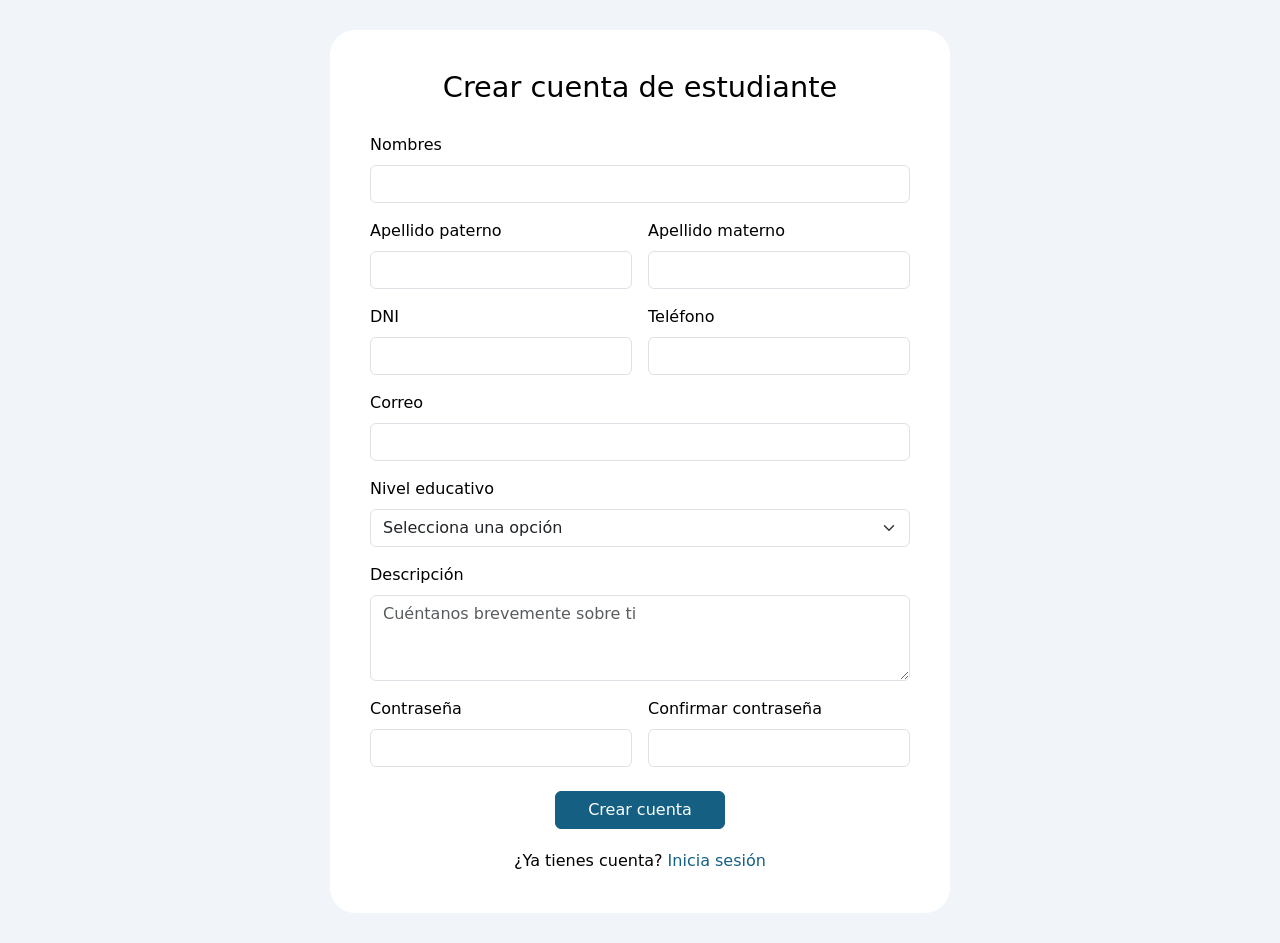
<file: Avance3/src/main/resources/static/registro_estudiante.html>
<!DOCTYPE html>
<html lang="es">

<head>
    <meta charset="UTF-8">
    <meta name="viewport" content="width=device-width, initial-scale=1.0">
    <title>Crear cuenta</title>
    <link href="https://cdn.jsdelivr.net/npm/bootstrap@5.3.8/dist/css/bootstrap.min.css" rel="stylesheet"
        integrity="sha384-sRIl4kxILFvY47J16cr9ZwB07vP4J8+LH7qKQnuqkuIAvNWLzeN8tE5YBujZqJLB" crossorigin="anonymous">
    <link rel="stylesheet" href="vista/registro_estudiante.css">
    <link rel="icon" href="img/logo_empleate.jpg">
</head>

<body>
    <div class="cuadro_registro">
        <h1 class="text-center">Crear cuenta de estudiante</h1>

        <form id="formRegistro" novalidate>
            <div class="row g-3">
                <div class="col-12">
                    <label for="nombreEstudiante" class="form-label">Nombres</label>
                    <input type="text" class="form-control" id="nombreEstudiante" maxlength="100" required>
                </div>
                <div class="col-md-6">
                    <label for="apellidoPEstudiante" class="form-label">Apellido paterno</label>
                    <input type="text" class="form-control" id="apellidoPEstudiante" maxlength="100" required>
                </div>
                <div class="col-md-6">
                    <label for="apellidoMEstudiante" class="form-label">Apellido materno</label>
                    <input type="text" class="form-control" id="apellidoMEstudiante" maxlength="100" required>
                </div>
                <div class="col-md-6">
                    <label for="dni" class="form-label">DNI</label>
                    <input type="text" class="form-control" id="dni" maxlength="8" inputmode="numeric"
                        pattern="\d{8}" required>
                </div>
                <div class="col-md-6">
                    <label for="telefono" class="form-label">Teléfono</label>
                    <input type="tel" class="form-control" id="telefono" maxlength="15" inputmode="numeric"
                        pattern="\d{7,15}" required>
                </div>
                <div class="col-12">
                    <label for="correo" class="form-label">Correo</label>
                    <input type="email" class="form-control" id="correo" maxlength="150" required>
                </div>
                <div class="col-12">
                    <label for="nivelEducativo" class="form-label">Nivel educativo</label>
                    <select class="form-select" id="nivelEducativo" required>
                        <option value="" selected disabled>Selecciona una opción</option>
                        <option>Secundaria completa</option>
                        <option>Técnico (en curso)</option>
                        <option>Técnico (egresado)</option>
                        <option>Universitario (en curso)</option>
                        <option>Universitario (egresado)</option>
                        <option>Bachiller</option>
                        <option>Titulado</option>
                    </select>
                </div>
                <div class="col-12">
                    <label for="descripcion" class="form-label">Descripción</label>
                    <textarea class="form-control" id="descripcion" rows="3"
                        placeholder="Cuéntanos brevemente sobre ti" required></textarea>
                </div>
                <div class="col-md-6">
                    <label for="contrasena" class="form-label">Contraseña</label>
                    <input type="password" class="form-control" id="contrasena" minlength="6" required>
                </div>
                <div class="col-md-6">
                    <label for="confirmarContrasena" class="form-label">Confirmar contraseña</label>
                    <input type="password" class="form-control" id="confirmarContrasena" minlength="6" required>
                </div>
            </div>

            <div id="mensaje" class="alert d-none mt-4 mb-0" role="alert"></div>

            <div class="text-center">
                <button type="submit" class="btn btn-primary" id="btnRegistrar">Crear cuenta</button>
                <p class="enlace-sesion">¿Ya tienes cuenta? <a href="index.html">Inicia sesión</a></p>
            </div>
        </form>
    </div>

    <script src="controlador/registro_estudiante.js"></script>
    <script src="https://cdn.jsdelivr.net/npm/bootstrap@5.3.8/dist/js/bootstrap.bundle.min.js"
        integrity="sha384-FKyoEForCGlyvwx9Hj09JcYn3nv7wiPVlz7YYwJrWVcXK/BmnVDxM+D2scQbITxI"
        crossorigin="anonymous"></script>
</body>

</html>
</file>
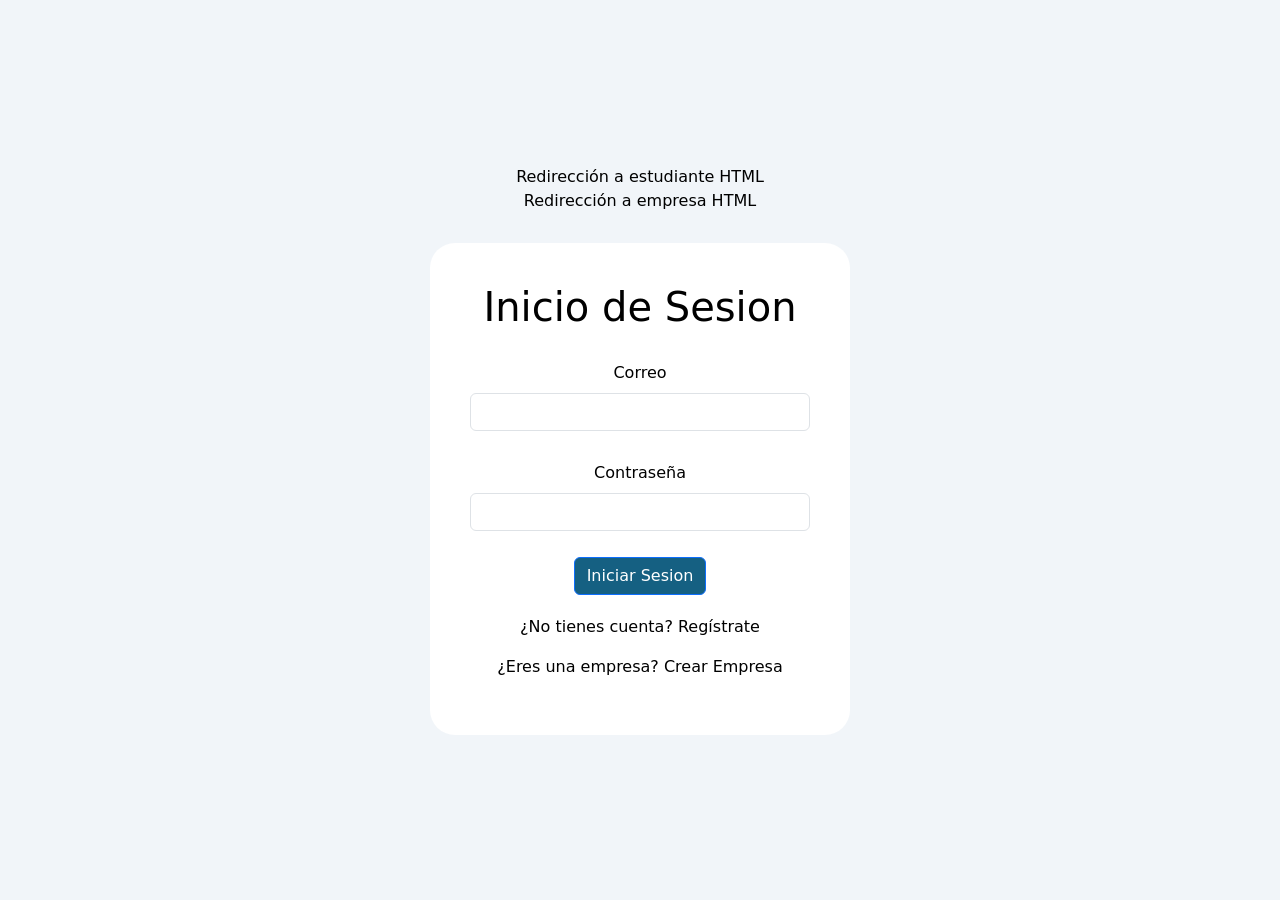
<file: Avance3/src/main/resources/static/titulos_experiencia.html>
<!DOCTYPE html>
<html lang="en">

<head>
    <meta charset="UTF-8">
    <meta name="viewport" content="width=device-width, initial-scale=1.0">
    <title>Títulos y experiencia</title>
    <link href="https://cdn.jsdelivr.net/npm/bootstrap@5.3.8/dist/css/bootstrap.min.css" rel="stylesheet"
        integrity="sha384-sRIl4kxILFvY47J16cr9ZwB07vP4J8+LH7qKQnuqkuIAvNWLzeN8tE5YBujZqJLB" crossorigin="anonymous">
    <link rel="icon" href="img/logo_empleate.jpg">
    <link rel="stylesheet" href="vista/nav.css">
    <link rel="stylesheet" href="vista/titulos_experiencia.css">
</head>

<body>

    <nav class="navbar navbar-expand-lg bg-body-tertiary">
        <div class="container-fluid">
            <img class="logo_empleate" src="img/logo_empleate.jpg">
            <a class="navbar-brand">Empleate</a>
            <button class="navbar-toggler" type="button" data-bs-toggle="collapse"
                data-bs-target="#navbarSupportedContent" aria-controls="navbarSupportedContent" aria-expanded="false"
                aria-label="Toggle navigation">
                <span class="navbar-toggler-icon"></span>
            </button>
            <div class="collapse navbar-collapse" id="navbarSupportedContent">
                <ul class="navbar-nav me-auto mb-2 mb-lg-0">
                    <li class="nav-item">
                        <a class="nav-link active" aria-current="page" href="estudiante.html">Tu Pagina</a>
                    </li>
                    <li class="nav-item">
                        <a class="nav-link active" href="buscar_trabajo.html">Buscar Trabajo</a>
                    </li>
                    <li class="nav-item">
                        <a class="nav-link active" href="configurar_perfil.html">Configuración de perfil</a>
                    </li>
                    <li class="nav-item">
                        <a class="nav-link active" href="titulos_experiencia.html">Títulos y experiencia</a>
                    </li>
                    <li class="nav-item">
                        <a class="nav-link active" href="postulaciones.html">Mis postulaciones</a>
                    </li>
                </ul>
                <div class="d-flex gap-3">

                    <!-- Botón Notificación -->
                    <button type="button" class="btn btn-primary" data-bs-toggle="modal"
                        data-bs-target="#modalNotificaciones">
                        Notificación
                    </button>

                    <!-- Modal Notificación -->
                    <div class="modal fade" id="modalNotificaciones" tabindex="-1"
                        aria-labelledby="modalNotificacionesLabel" aria-hidden="true">
                        <div class="modal-dialog">
                            <div class="modal-content">
                                <div class="modal-header">
                                    <h1 class="modal-title fs-5" id="modalNotificacionesLabel">Notificaciones</h1>
                                    <button type="button" class="btn-close" data-bs-dismiss="modal"
                                        aria-label="Close"></button>
                                </div>
                                <div class="modal-body">
                                    <img class="noti_perfil" src="img/alerta_roja.png">
                                    <p class="noti_msg">Emergencia</p>
                                </div>
                                <div class="modal-body">
                                    <img class="noti_perfil" src="img/alerta_amarilla.jpg">
                                    <p class="noti_msg">Alerta</p>
                                </div>
                                <div class="modal-body">
                                    <img class="noti_perfil" src="img/alerta_verde.png">
                                    <p class="noti_msg">Pasaste de fase en tu postulación de panadero nuclear</p>
                                </div>
                                <div class="modal-footer">
                                    <button type="button" class="btn btn-secondary"
                                        data-bs-dismiss="modal">Close</button>
                                </div>
                            </div>
                        </div>
                    </div>

                    <!-- Botón Mensajes -->
                    <button type="button" class="btn btn-primary" data-bs-toggle="modal"
                        data-bs-target="#modalMensajes">
                        Mensajes
                    </button>

                    <!-- Modal Mensajes -->
                    <div class="modal fade" id="modalMensajes" tabindex="-1" aria-labelledby="modalMensajesLabel"
                        aria-hidden="true">
                        <div class="modal-dialog">
                            <div class="modal-content">
                                <div class="modal-header">
                                    <h1 class="modal-title fs-5" id="modalMensajesLabel">Mensajes</h1>
                                    <button type="button" class="btn-close" data-bs-dismiss="modal"
                                        aria-label="Close"></button>
                                </div>
                                <div class="modal-body">
                                    <img class="noti_perfil rounded-circle" src="img/notiper1.jpg">
                                    <p class="noti_msg">Pepito te envio una imagen</p>
                                </div>
                                <div class="modal-body">
                                    <img class="noti_perfil rounded-circle" src="img/notiper2.png">
                                    <p class="noti_msg">Mbappe te envio una imagen</p>
                                </div>
                                <div class="modal-body">
                                    <img class="noti_perfil rounded-circle" src="img/notiper3.png">
                                    <p class="noti_msg">Fufu te envio una imagen</p>
                                </div>
                                <div class="modal-footer">
                                    <button type="button" class="btn btn-secondary"
                                        data-bs-dismiss="modal">Close</button>
                                </div>
                            </div>
                        </div>
                    </div>

                    <!-- Botón Cerrar sesión -->
                    <button type="button" class="btn btn-outline-light" id="btnCerrarSesion">Cerrar sesión</button>

                </div>
            </div>
        </div>
    </nav>

    <div class="container contenedor-secciones">
        <div class="row g-4">

            <!-- Títulos -->
            <section class="col-lg-6">
                <div class="tarjeta">
                    <h4 class="mb-4">Títulos</h4>

                    <form id="formTitulo" novalidate>
                        <div class="mb-3">
                            <label for="tituloEntidad" class="form-label fw-bold">Entidad</label>
                            <input type="text" class="form-control" id="tituloEntidad" maxlength="150"
                                placeholder="Ej: Google, UTP" required>
                        </div>
                        <div class="mb-3">
                            <label for="tituloNombre" class="form-label fw-bold">Nombre del título</label>
                            <input type="text" class="form-control" id="tituloNombre" maxlength="150"
                                placeholder="Ej: Cloud Camp" required>
                        </div>
                        <div class="mb-3">
                            <label for="tituloDescargable" class="form-label fw-bold">Enlace de descarga
                                <span class="fw-normal text-muted">(opcional)</span></label>
                            <input type="url" class="form-control" id="tituloDescargable" maxlength="255"
                                placeholder="https://...">
                        </div>
                        <div id="mensajeTitulo" class="alert d-none" role="alert"></div>
                        <button type="submit" class="btn btn-primary">Agregar título</button>
                    </form>

                    <hr class="my-4">
                    <ul class="list-group" id="listaTitulos"></ul>
                </div>
            </section>

            <!-- Experiencia laboral -->
            <section class="col-lg-6">
                <div class="tarjeta">
                    <h4 class="mb-4">Experiencia laboral</h4>

                    <form id="formExperiencia" novalidate>
                        <div class="mb-3">
                            <label for="experienciaEntidad" class="form-label fw-bold">Entidad</label>
                            <input type="text" class="form-control" id="experienciaEntidad" maxlength="150"
                                placeholder="Ej: BBVA" required>
                        </div>
                        <div class="mb-3">
                            <label for="experienciaPuesto" class="form-label fw-bold">Puesto</label>
                            <input type="text" class="form-control" id="experienciaPuesto" maxlength="100"
                                placeholder="Ej: Software Developer" required>
                        </div>
                        <div class="mb-3">
                            <label for="experienciaPeriodo" class="form-label fw-bold">Periodo</label>
                            <input type="text" class="form-control" id="experienciaPeriodo" maxlength="100"
                                placeholder="Ej: 2021 - 2025" required>
                        </div>
                        <div id="mensajeExperiencia" class="alert d-none" role="alert"></div>
                        <button type="submit" class="btn btn-primary">Agregar experiencia</button>
                    </form>

                    <hr class="my-4">
                    <ul class="list-group" id="listaExperiencias"></ul>
                </div>
            </section>

        </div>
    </div>
    <script src="controlador/titulos_experiencia.js"></script>
    <script src="https://cdn.jsdelivr.net/npm/bootstrap@5.3.8/dist/js/bootstrap.bundle.min.js"
        integrity="sha384-FKyoEForCGlyvwx9Hj09JcYn3nv7wiPVlz7YYwJrWVcXK/BmnVDxM+D2scQbITxI"
        crossorigin="anonymous"></script>
</body>

</html>
</file>
<file: Avance3/src/main/resources/static/vista/inicio_sesion.css>
.cuadro_inicio_sesion{
    background-color:white;
    color: black;
    width: 420px;
    min-height: 420px;
    text-align: center;
    justify-content: center;
    align-items: center;
    border-radius: 25px;
    padding: 40px;
}

body {
    background-color: rgb(241, 245, 249);
    margin: 0;
    height: 100vh; 
    display: flex;
    flex-direction: column;
    justify-content: center; 
    align-items: center;  
}

div{
    margin-top: 30px;
}

button{
    margin-top: 10px;
}

.btn-primary{
    background-color: rgb(21, 96, 130);
}

a{
    color: black;
    text-decoration: none;
}

.error{
    margin-top: 20px;
    color: red;
}
</file>
<file: Avance3/src/main/resources/static/vista/nav.css>
.navbar{
    background-color: rgb(15, 23, 42) !important;
}

.navbar-brand, .nav-link{
    color: white !important;
}

body{
    background-color: rgb(241, 245, 249);
}

.noti_perfil{
    width: 50px;
    height: 50px;
    margin-right: 10px;
}

.noti_msg{
    margin: 0;
}

.logo_empleate{
    width: 50px;
    height: 50px;
    margin-right: 10px;
}

.modal-body{
    display: flex;
    align-items: center;
}
</file>
<file: Avance3/src/main/resources/static/vista/buscar_trabajo.css>
:root {
    --primario: 21, 96, 130;
    --oscuro: 4, 36, 51;
    --fondo: 241, 245, 249;
}

body {
    background-color: rgb(var(--fondo));
}

.contenedor-busqueda {
    margin-top: 32px;
    margin-bottom: 48px;
}

/* ---------- Tarjetas ---------- */
.tarjeta {
    background-color: white;
    border-radius: 25px;
    padding: 24px;
    box-shadow: 0 1px 3px rgba(15, 23, 42, .08);
}

.btn-primario {
    background-color: rgb(var(--primario));
    border-color: rgb(var(--primario));
    color: white;
}

.btn-primario:hover {
    background-color: rgb(var(--oscuro));
    border-color: rgb(var(--oscuro));
    color: white;
}

/* ---------- Filtros ---------- */
.filtros {
    position: sticky;
    top: 20px;
}

.titulo-filtros,
.titulo-resultados {
    font-size: 1.25rem;
    font-weight: 700;
    color: rgb(var(--oscuro));
}

.filtros .form-label {
    font-weight: 600;
    font-size: .9rem;
    color: rgb(var(--oscuro));
}

.filtros .btn-link,
.oferta a {
    color: rgb(var(--primario));
}

/* ---------- Buscador ---------- */
.buscador {
    padding: 16px;
}

/* ---------- Oferta ---------- */
.oferta {
    display: flex;
    gap: 18px;
    align-items: flex-start;
    background-color: white;
    border-radius: 25px;
    padding: 22px 24px;
    box-shadow: 0 1px 3px rgba(15, 23, 42, .08);
    transition: box-shadow .15s ease, transform .15s ease;
}

.oferta:hover {
    box-shadow: 0 6px 18px rgba(15, 23, 42, .12);
    transform: translateY(-2px);
}

.oferta-avatar {
    width: 56px;
    height: 56px;
    flex-shrink: 0;
    border-radius: 50%;
    background-color: rgb(var(--primario));
    color: white;
    font-weight: 700;
    display: flex;
    align-items: center;
    justify-content: center;
}

.oferta-cuerpo {
    flex-grow: 1;
    min-width: 0;
}

.oferta-puesto {
    font-size: 1.15rem;
    font-weight: 700;
    color: rgb(var(--oscuro));
    margin-bottom: 2px;
    overflow-wrap: anywhere;
}

.oferta-empresa {
    color: rgb(var(--primario));
    font-weight: 500;
}

.chip {
    display: inline-block;
    background-color: rgb(var(--fondo));
    color: rgb(var(--oscuro));
    border-radius: 999px;
    padding: 4px 12px;
    font-size: .85rem;
}

.chip-sueldo {
    background-color: rgba(var(--primario), .12);
    font-weight: 600;
}

.oferta-fecha {
    font-size: .85rem;
}

.oferta-botones {
    display: flex;
    flex-direction: column;
    gap: 8px;
    align-self: center;
    min-width: 130px;
}

.btn-primario:disabled {
    background-color: rgb(var(--primario));
    border-color: rgb(var(--primario));
    opacity: .6;
}

/* ---------- Estado de la oferta ---------- */
.estado-oferta {
    border-radius: 999px;
    padding: 2px 10px;
    font-size: .75rem;
    font-weight: 600;
}

.estado-activa {
    background-color: #d1e7dd;
    color: #0f5132;
}

.estado-en-proceso {
    background-color: #fff3cd;
    color: #664d03;
}

.estado-finalizada {
    background-color: #e2e3e5;
    color: #41464b;
}

/* ---------- Detalle (modal) ---------- */
.encabezado-modal {
    background-color: rgb(var(--primario));
    color: white;
}

/* nav.css pone display:flex a .modal-body (para las notificaciones); aquí no se quiere */
#modalOferta .modal-body {
    display: block;
}

#modalOferta dt {
    color: rgb(var(--primario));
}

@media (max-width: 575.98px) {
    .oferta {
        flex-direction: column;
    }

    .oferta-botones {
        align-self: stretch;
    }
}
</file>
<file: Avance3/src/main/resources/static/vista/theme.css>
/* Colores predefinidos */
:root {
  /* fondos claros, texto sobre oscuro */
  --color-blanco:  255, 255, 255;
  
  /* texto fuerte / hover oscuro */
  --color-oscuro:  4, 36, 51;
  
  /* color de marca: botones, links activos */
  --color-primario: 21, 96, 130;  

  /* fondo general de la pagina */
  --color-gris-claro: 241, 245, 249;

  /* navbar / franjas oscuras */ 
  --color-navy: 15, 23, 42;         
}

body {
  background-color: rgb(var(--color-gris-claro));
}

/* Navbar */
.navbar-custom {
  background-color: rgb(var(--color-navy));
}

/* Sidebar */
.sidebar-custom {
  background-color: rgb(var(--color-blanco));
}

.sidebar-link {
  color: rgb(var(--color-oscuro));
  background-color: transparent;
  text-align: left;
  transition: background-color .15s ease, color .15s ease, text-align .15s ease;
}

.sidebar-link:hover {
  background-color: rgb(var(--color-primario));
  color: rgb(var(--color-blanco));
  text-align: center;
}


/* el link de "Cerrar sesión" mantiene su color rojo, solo cambia el fondo en hover */
.sidebar-link.text-danger:hover {
  background-color: #f8d7da;
  color: #dc3545;
}

/*  Botones y acentos de marca */
.btn-custom-primary {
  background-color: rgb(var(--color-primario));
  color: rgb(var(--color-blanco));
  border: none;
}

/* Apariencia del botón cuando el cursor pasa sobre él */
.btn-custom-primary:hover {
  background-color: rgb(var(--color-oscuro));
  color: rgb(var(--color-blanco));
}

.text-custom-primary {
  color: rgb(var(--color-primario));
}

.bg-custom-primary {
  background-color: rgb(var(--color-primario));
}

.bg-custom-oscuro {
  background-color: rgb(var(--color-oscuro));
}

.card-header-custom {
  background-color: rgb(var(--color-primario));
  color: rgb(var(--color-blanco));
}

/* Notificaciones y mensajes en el navbar */
.btn-icon-navbar {
  background-color: transparent;
  border: 1px solid rgba(var(--color-blanco), .25);
  color: rgb(var(--color-blanco));
}

.btn-icon-navbar:hover {
  background-color: rgb(var(--color-primario));
  border-color: rgb(var(--color-primario));
  color: rgb(var(--color-blanco));
}

.lista-noti .list-group-item {
  display: flex;
  align-items: center;
  gap: 12px;
  border-left: none;
  border-right: none;
}

.noti-punto {
  width: 10px;
  height: 10px;
  border-radius: 50%;
  flex-shrink: 0;
}

/* Campos editables (Configuración) */
.campo-editable:disabled {
  background-color: rgb(var(--color-gris-claro));
  color: rgb(var(--color-oscuro));
  opacity: 1;
}
</file>
<file: Avance3/src/main/resources/static/vista/configurar_perfil.css>
.cuadrado_base{
    display: flex;
    width: 100%;
    max-width: 1700px;
    min-height: 600px;
    margin: 80px auto 0;
    padding: 0 20px;
}

.contenedor{
    width: 100%;
    max-width: 800px;
    margin: 0 auto;
    border-radius: 25px;
    padding-bottom: 40px;
    background-color: white;
}

/* Tablet y móvil */
@media (max-width: 768px){
    .cuadrado_base{
        margin-top: 30px;
        padding: 0 12px;
    }

    .contenedor{
        border-radius: 15px;
        padding-bottom: 24px;
    }
}

/* Móviles pequeños */
@media (max-width: 480px){
    .cuadrado_base{
        margin-top: 15px;
        padding: 0 8px;
    }
}
</file>
<file: Avance3/src/main/resources/static/vista/estudiante_pagina.css>
.navbar{
    background-color: rgb(15, 23, 42) !important;
}

.navbar-brand, .nav-link{
    color: white !important;
}

body{
    background-color: rgb(241, 245, 249);
}

/* Tarjeta blanca del perfil: ocupa el ancho disponible (hasta 1400px) y el contenido empieza arriba */
.contenedor_perfil{
    width: calc(100% - 32px);
    max-width: 1400px;
    margin: 40px auto;
    padding: 40px;
    border-radius: 25px;
    background-color: white;
}

/* Columna izquierda: foto, nombre y datos */
.col-md-3{
    text-align: center;
}

.foto-perfil{
    width: 180px;
    height: 180px;
    object-fit: cover;
    margin-bottom: 12px;
}

/* Columna derecha: descripción, títulos y experiencia */
.contenedor_perfil article h3{
    font-size: 1.4rem;
    margin-bottom: 12px;
}

.contenedor_perfil table{
    table-layout: fixed;
    width: 100%;
    margin-bottom: 0;
}

.contenedor_perfil th,
.contenedor_perfil td{
    overflow-wrap: anywhere;
}

@media (min-width: 768px){
    /* Línea suave que separa los datos personales del resto */
    .contenedor_perfil aside{
        border-right: 1px solid #e9ecef;
    }

    .contenedor_perfil article{
        padding-left: 32px;
    }
}
</file>
<file: Avance3/src/main/resources/static/vista/postulaciones.css>
:root {
    --primario: 21, 96, 130;
    --oscuro: 4, 36, 51;
    --fondo: 241, 245, 249;
}

body {
    background-color: rgb(var(--fondo));
}

.contenedor-postulaciones {
    margin-top: 32px;
    margin-bottom: 48px;
}

.titulo-pagina {
    font-size: 1.6rem;
    font-weight: 700;
    color: rgb(var(--oscuro));
    margin-bottom: 20px;
}

/* ---------- Tarjetas ---------- */
.tarjeta {
    background-color: white;
    border-radius: 25px;
    padding: 24px;
    box-shadow: 0 1px 3px rgba(15, 23, 42, .08);
}

/* ---------- Resumen ---------- */
.resumen {
    display: flex;
    flex-direction: column;
    align-items: center;
    padding: 16px;
}

.resumen-numero {
    font-size: 2rem;
    font-weight: 700;
    line-height: 1.1;
    color: rgb(var(--oscuro));
}

.resumen-texto {
    color: #6c757d;
    font-size: .9rem;
}

.texto-activa {
    color: rgb(var(--primario));
}

.texto-aceptado {
    color: #198754;
}

.texto-rechazado {
    color: #dc3545;
}

/* ---------- Postulación ---------- */
.postulacion {
    display: flex;
    gap: 18px;
    align-items: center;
    background-color: white;
    border-radius: 25px;
    padding: 22px 24px;
    box-shadow: 0 1px 3px rgba(15, 23, 42, .08);
}

.postulacion-avatar {
    width: 56px;
    height: 56px;
    flex-shrink: 0;
    border-radius: 50%;
    background-color: rgb(var(--primario));
    color: white;
    font-weight: 700;
    display: flex;
    align-items: center;
    justify-content: center;
}

.postulacion-cuerpo {
    flex-grow: 1;
    min-width: 0;
}

.postulacion-puesto {
    font-size: 1.15rem;
    font-weight: 700;
    color: rgb(var(--oscuro));
    margin-bottom: 2px;
    overflow-wrap: anywhere;
}

.postulacion-empresa {
    color: rgb(var(--primario));
    font-weight: 500;
}

.chip {
    display: inline-block;
    background-color: rgb(var(--fondo));
    color: rgb(var(--oscuro));
    border-radius: 999px;
    padding: 4px 12px;
    font-size: .85rem;
}

/* ---------- Estado ---------- */
.estado {
    min-width: 110px;
    text-align: center;
    border-radius: 999px;
    padding: 8px 16px;
    font-weight: 600;
    font-size: .9rem;
    white-space: nowrap;
}

.estado-activa {
    background-color: rgba(var(--primario), .14);
    color: rgb(var(--primario));
}

.estado-aceptado {
    background-color: #d1e7dd;
    color: #0f5132;
}

.estado-rechazado {
    background-color: #f8d7da;
    color: #842029;
}

.tarjeta a {
    color: rgb(var(--primario));
}

@media (max-width: 575.98px) {
    .postulacion {
        flex-direction: column;
        align-items: flex-start;
    }
}
</file>
<file: Avance3/src/main/resources/static/vista/registro_empresa.css>
/* Mismo estilo que registro_estudiante.css, con secciones para separar los bloques del formulario */
body {
    background-color: rgb(241, 245, 249);
    margin: 0;
    min-height: 100vh;
    display: flex;
    flex-direction: column;
    justify-content: center;
    align-items: center;
    padding: 30px 12px;
}

.cuadro_registro {
    background-color: white;
    color: black;
    width: 100%;
    max-width: 680px;
    border-radius: 25px;
    padding: 40px;
}

.cuadro_registro h1 {
    font-size: 1.8rem;
    margin-bottom: 28px;
}

.titulo-seccion {
    font-size: 1.1rem;
    font-weight: 600;
    color: rgb(21, 96, 130);
    border-bottom: 1px solid rgb(222, 226, 230);
    padding-bottom: 6px;
    margin-top: 28px;
    margin-bottom: 16px;
}

.titulo-seccion:first-of-type {
    margin-top: 0;
}

.btn-primary {
    background-color: rgb(21, 96, 130);
    border-color: rgb(21, 96, 130);
    margin-top: 24px;
    padding-left: 32px;
    padding-right: 32px;
}

.btn-primary:hover {
    background-color: rgb(4, 36, 51);
    border-color: rgb(4, 36, 51);
}

.enlace-sesion {
    margin-top: 20px;
    margin-bottom: 0;
}

a {
    color: rgb(21, 96, 130);
    text-decoration: none;
}

a:hover {
    text-decoration: underline;
}
</file>
<file: Avance3/src/main/resources/static/vista/registro_estudiante.css>
/* Mismo estilo que inicio_sesion.css, pero con alto flexible por tener más campos */
body {
    background-color: rgb(241, 245, 249);
    margin: 0;
    min-height: 100vh;
    display: flex;
    flex-direction: column;
    justify-content: center;
    align-items: center;
    padding: 30px 12px;
}

.cuadro_registro {
    background-color: white;
    color: black;
    width: 100%;
    max-width: 620px;
    border-radius: 25px;
    padding: 40px;
}

.cuadro_registro h1 {
    font-size: 1.8rem;
    margin-bottom: 28px;
}

.btn-primary {
    background-color: rgb(21, 96, 130);
    border-color: rgb(21, 96, 130);
    margin-top: 24px;
    padding-left: 32px;
    padding-right: 32px;
}

.btn-primary:hover {
    background-color: rgb(4, 36, 51);
    border-color: rgb(4, 36, 51);
}

.enlace-sesion {
    margin-top: 20px;
    margin-bottom: 0;
}

a {
    color: rgb(21, 96, 130);
    text-decoration: none;
}

a:hover {
    text-decoration: underline;
}
</file>
<file: Avance3/src/main/resources/static/vista/titulos_experiencia.css>
.contenedor-secciones{
    margin-top: 50px;
    margin-bottom: 50px;
}

.tarjeta{
    background-color: white;
    border-radius: 25px;
    padding: 30px;
}

.tarjeta .btn-primary{
    background-color: rgb(21, 96, 130);
    border-color: rgb(21, 96, 130);
}

.tarjeta .btn-primary:hover{
    background-color: rgb(4, 36, 51);
    border-color: rgb(4, 36, 51);
}
</file>
